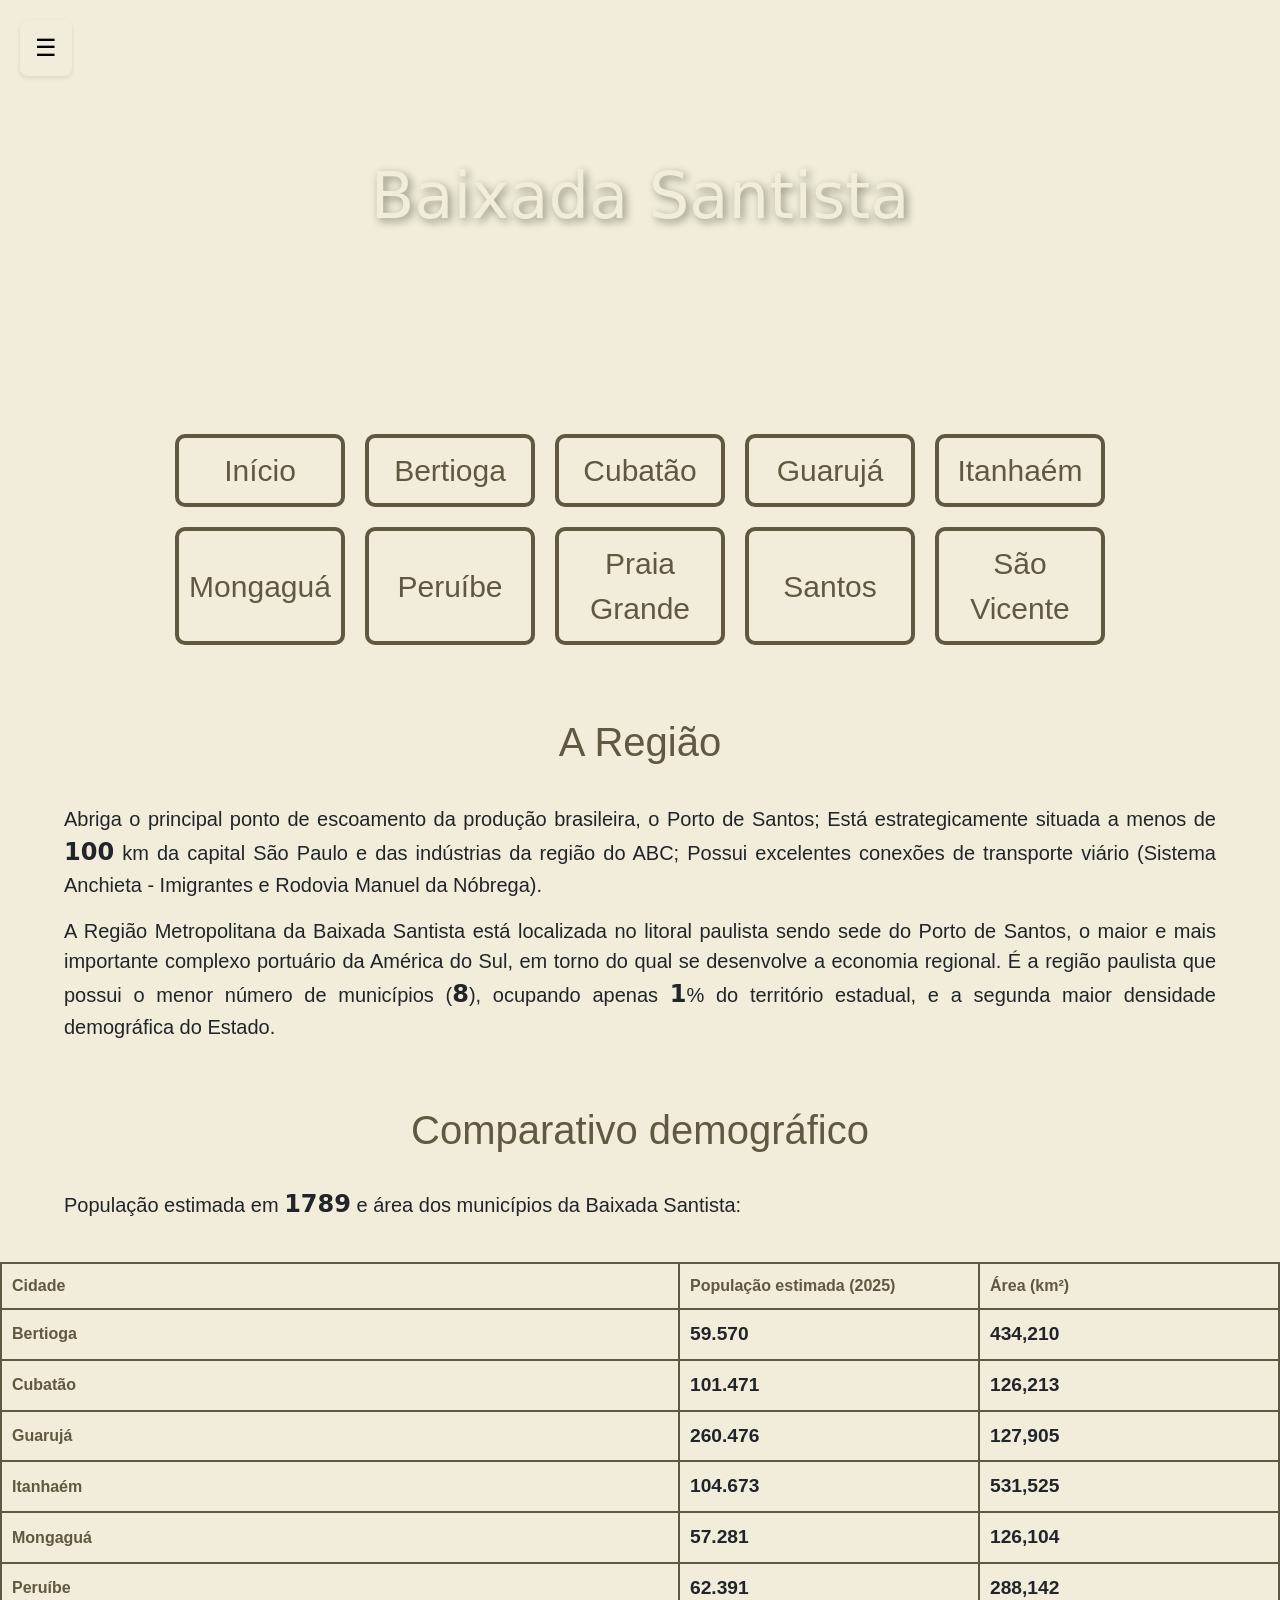
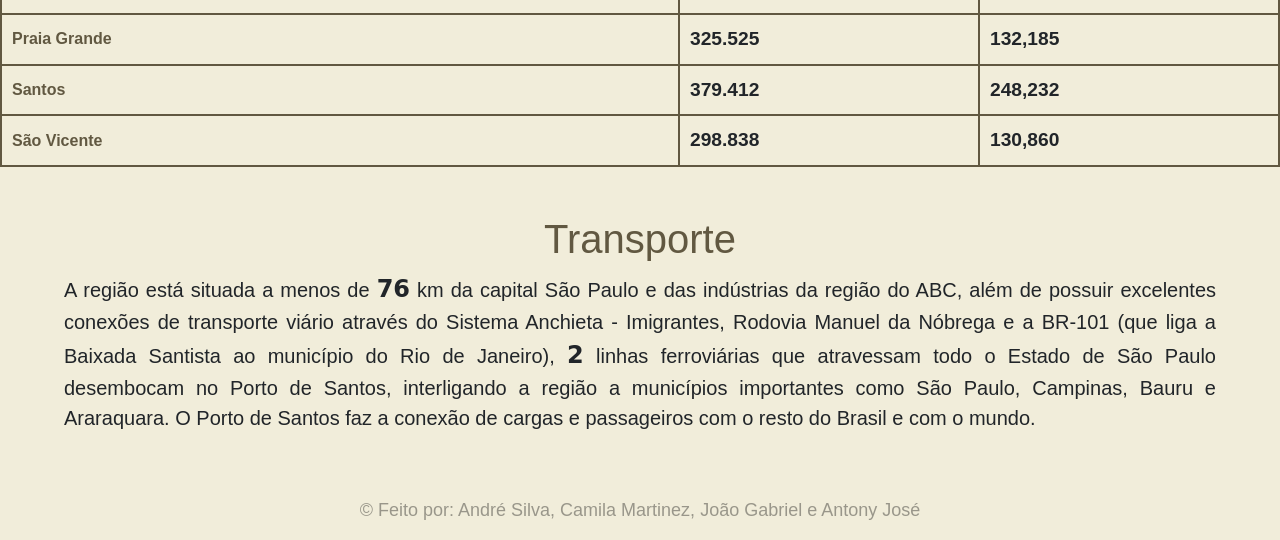
<file: index.html>
<!DOCTYPE html>
<html lang="pt-BR">
<head>
  <meta charset="UTF-8">
  <meta name="viewport" content="width=device-width, initial-scale=1.0">
  <title>A Baixada Santista</title>
 <link href="https://cdn.jsdelivr.net/npm/bootstrap@5.3.8/dist/css/bootstrap.min.css" rel="stylesheet">
  <link rel="stylesheet" href="style.css">
 
</head>
<body style="font-family: system-ui, -apple-system, BlinkMacSystemFont, 'Segoe UI', Roboto, Oxygen, Ubuntu, Cantarell, 'Open Sans', 'Helvetica Neue', sans-serif;">
      <button class="menu-btn">☰</button>
    <div class="overlay"></div>
    <nav class="sidebar">
        <button class="close-btn">✕</button>
        <h2>Municípios</h2>
        <a href="index.html">Início</a>
        <a href="bertioga.html">Bertioga</a>
        <a href="cubatao.html">Cubatão</a>
        <a href="guaruja.html">Guarujá</a>
        <a href="itanhaem.html">Itanhaém</a>
        <a href="mongagua.html">Mongaguá</a>
        <a href="peruibe.html">Peruíbe</a>
        <a href="praia_grande.html">Praia Grande</a>
        <a href="santos.html">Santos</a>
        <a href="sao_vicente.html">São Vicente</a>
    </nav>
  <header class="header-paralax">
    <h1 style="font-family:system-ui, -apple-system, BlinkMacSystemFont, 'Segoe UI', Roboto, Oxygen, Ubuntu, Cantarell, 'Open Sans', 'Helvetica Neue', sans-serif">
       Baixada Santista
    </h1>
  </header>
  <br>
  <div class="botao-central">
    <nav aria-label="Municípios da Baixada Santista">
      <a href="index.html" class="botao-link-ativo">Início</a>
      <a href="bertioga.html" class="botao-link-ativo">Bertioga </a>
      <a href="cubatao.html" class="botao-link-ativo">Cubatão </a>
      <a href="guaruja.html" class="botao-link-ativo">Guarujá</a>
      <a href="itanhaem.html" class="botao-link-ativo">Itanhaém</a>
      <a href="mongagua.html" class="botao-link-ativo">Mongaguá</a>
      <a href="peruibe.html" class="botao-link-ativo">Peruíbe</a>
      <a href="praia_grande.html" class="botao-link-ativo">Praia Grande</a>
      <a href="santos.html" class="botao-link-ativo">Santos</a>     
      <a href="sao_vicente.html" class="botao-link-ativo">São Vicente</a>
    </nav>
    </div>
  <main>
    <br><br>
    <section aria-labelledby="sobre-regiao">
        <h2 id="sobre-regiao">A Região</h2>
        <div class="texto"><br>
        <p>
          Abriga o principal ponto de escoamento da produção brasileira, o Porto de Santos;
          Está estrategicamente situada a menos de <span class="contador" data-valor="100">0</span> km da capital São Paulo e das indústrias da região do ABC;
          Possui excelentes conexões de transporte viário (Sistema Anchieta - Imigrantes e Rodovia Manuel da Nóbrega).<br>
        </p>
        <p>
          A Região Metropolitana da Baixada Santista está localizada no litoral paulista sendo sede do
          Porto de Santos, o maior e mais importante complexo portuário da América do Sul, em torno do qual se desenvolve
          a economia regional. É a região paulista que possui o menor número de municípios (<span class="contador" data-valor="9">0</span>), ocupando apenas <span class="contador" data-valor="1">0</span>% do
          território estadual, e a segunda maior densidade demográfica do Estado.
        </p>
        </div>
    </section>
    <br><br>
    <section class="demograf" aria-labelledby="comparativo-demografico">
      <h2 id="comparativo-demografico">Comparativo demográfico</h2> <br>
      <p class="texto">População estimada em <span class="contador" data-valor="2025" data-agrupar="false">0</span> e área dos municípios da Baixada Santista:</p> <br>
      <table>
        <thead>
          <tr>
            <th scope="col">Cidade</th>
            <th scope="col">População estimada (2025)</th>
            <th scope="col">Área (km²)</th>
          </tr>
        </thead>
<tbody>
    <tr><th scope="row">Bertioga</th><td class="contador" data-valor="67436">0</td><td class="contador" data-valor="491.546" data-decimais="3">0</td></tr>
    <tr><th scope="row">Cubatão</th><td class="contador" data-valor="114870">0</td><td class="contador" data-valor="142.879" data-decimais="3">0</td></tr>
    <tr><th scope="row">Guarujá</th><td class="contador" data-valor="294871">0</td><td class="contador" data-valor="144.794" data-decimais="3">0</td></tr>
    <tr><th scope="row">Itanhaém</th><td class="contador" data-valor="118495">0</td><td class="contador" data-valor="601.711" data-decimais="3">0</td></tr>
    <tr><th scope="row">Mongaguá</th><td class="contador" data-valor="64845">0</td><td class="contador" data-valor="142.755" data-decimais="3">0</td></tr>
    <tr><th scope="row">Peruíbe</th><td class="contador" data-valor="70629">0</td><td class="contador" data-valor="326.216" data-decimais="3">0</td></tr>
    <tr><th scope="row">Praia Grande</th><td class="contador" data-valor="368539">0</td><td class="contador" data-valor="149.652" data-decimais="3">0</td></tr>
    <tr><th scope="row">Santos</th><td class="contador" data-valor="429547">0</td><td class="contador" data-valor="281.033" data-decimais="3">0</td></tr>
    <tr><th scope="row">São Vicente</th><td class="contador" data-valor="338326">0</td><td class="contador" data-valor="148.151" data-decimais="3">0</td></tr>
</tbody>
      </table>
    </section>
    <br><br>
    <section aria-labelledby="transporte">
      <h2 id="transporte">Transporte</h2>
      <p class="texto">A região está situada a menos de <span class="contador" data-valor="100">0</span> km da capital São Paulo e das indústrias da região do ABC, além
        de possuir excelentes conexões de transporte viário através do Sistema Anchieta - Imigrantes, Rodovia Manuel da 
        Nóbrega e a BR-101 (que liga a Baixada Santista ao município do Rio de Janeiro), <span class="contador" data-valor="2">0</span> linhas ferroviárias que
        atravessam todo o Estado de São Paulo desembocam no Porto de Santos, interligando a região a municípios importantes
        como São Paulo, Campinas, Bauru e Araraquara. O Porto de Santos faz a conexão de cargas e passageiros com o resto do
        Brasil e com o mundo.</p>
    </section>
  </main>
  <br><br>
  <footer>
    <p>&copy; Feito por: André Silva, Camila Martinez, João Gabriel e Antony José</p>
  </footer>
  <script src="a.js"></script>
</body>
</html>
</file>
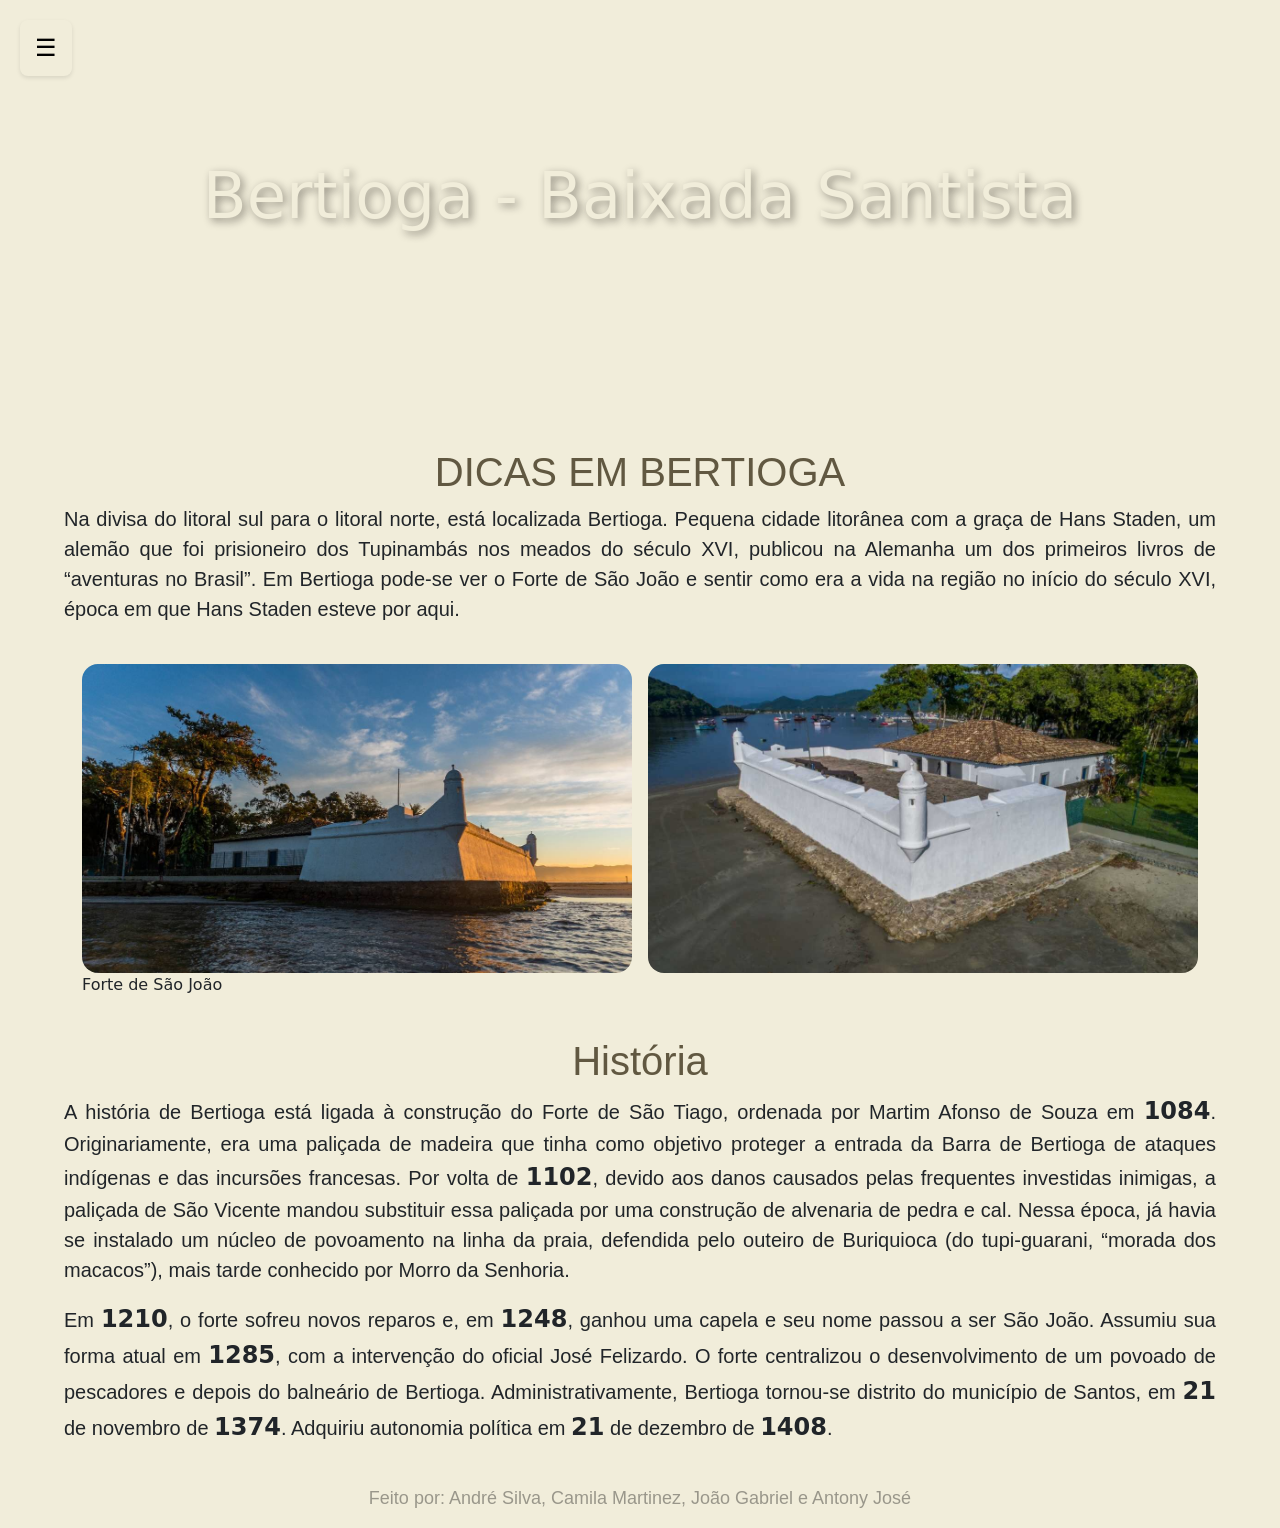
<file: bertioga.html>
﻿<!DOCTYPE html>
<html lang="pt-BR">
<head>
    <meta charset="UTF-8">
    <meta name="viewport" content="width=device-width, initial-scale=1.0">
    <title>Bertioga - Baixada Santista</title>
    <link href="https://cdn.jsdelivr.net/npm/bootstrap@5.3.8/dist/css/bootstrap.min.css" rel="stylesheet">
    <link rel="stylesheet" href="style.css">
</head>
<body>
    <button class="menu-btn">☰</button>
    <div class="overlay"></div>
    <nav class="sidebar">
        <button class="close-btn">✕</button>
        <h2>Municípios</h2>
        <a href="index.html">Início</a>
        <a href="bertioga.html">Bertioga</a>
        <a href="cubatao.html">Cubatão</a>
        <a href="guaruja.html">Guarujá</a>
        <a href="itanhaem.html">Itanhaém</a>
        <a href="mongagua.html">Mongaguá</a>
        <a href="peruibe.html">Peruíbe</a>
        <a href="praia_grande.html">Praia Grande</a>
        <a href="santos.html">Santos</a>
        <a href="sao_vicente.html">São Vicente</a>
    </nav>
  <header class="header-paralax">
        <h1>Bertioga - Baixada Santista</h1>
    </header>
    <main>
      <br><br>
      <article>
        <header>
          <h2>DICAS EM BERTIOGA</h2>
        </header>
          <p class="texto">Na divisa do litoral sul para o litoral norte, está localizada Bertioga. Pequena cidade litorânea
          com a graça de Hans Staden, um alemão que foi prisioneiro dos Tupinambás nos meados do século XVI, publicou na
          Alemanha um dos primeiros livros de “aventuras no Brasil”. Em Bertioga pode-se ver o Forte de São João e sentir
          como era a vida na região no início do século XVI, época em que Hans Staden esteve por aqui.</p> <br>
        <figure>
            <div class="container">
    <div class="row g-3">

        <div class="col-md-6" style="display: flex; flex-direction: column; justify-content: center;">
            <img src="img/bertioga.jpeg"
                 class="img-fluid rounded-4"
                 alt="Praia">
                <figcaption>Forte de São João</figcaption>
        </div>

        <div class="col-md-6">
            <img src="img/bertioga2.jpg"
                 class="img-fluid rounded-4"
                 alt="Centro">
        </div>

    </div>
</div>
        </figure> <br>
        <section aria-labelledby="historia-bertioga">
            <h2 id="historia-bertioga">História</h2>
            <div>
                <div>
                    <p class="texto">A história de Bertioga está ligada à construção do Forte de São Tiago, ordenada por Martim
            Afonso
            de Souza em <span class="contador" data-valor="1532" data-agrupar="false">0</span>.
            Originariamente, era uma paliçada de madeira que tinha como objetivo proteger a entrada da Barra de Bertioga
            de
            ataques indígenas e das incursões francesas. Por volta de <span class="contador" data-valor="1557" data-agrupar="false">0</span>, devido aos danos causados pelas frequentes
            investidas inimigas, a paliçada de São Vicente mandou substituir essa paliçada por uma construção de
            alvenaria
            de pedra e cal.
            Nessa época, já havia se instalado um núcleo de povoamento na linha da praia, defendida pelo outeiro de
            Buriquioca (do tupi-guarani, “morada dos macacos”), mais tarde conhecido por Morro da Senhoria.
                    </p>
                </div>
                <div>
                    <p class="texto">Em <span class="contador" data-valor="1710" data-agrupar="false">0</span>, o forte sofreu novos reparos e, em <span class="contador" data-valor="1765" data-agrupar="false">0</span>, ganhou uma capela e seu nome passou a ser São João.
            Assumiu sua forma atual em <span class="contador" data-valor="1817" data-agrupar="false">0</span>, com a intervenção do oficial José Felizardo. O forte centralizou o
            desenvolvimento de um povoado de pescadores e depois do balneário de Bertioga. Administrativamente, Bertioga
            tornou-se distrito do município de Santos, em <span class="contador" data-valor="30">0</span> de novembro de <span class="contador" data-valor="1944" data-agrupar="false">0</span>. Adquiriu autonomia política em <span class="contador" data-valor="30">0</span> de
            dezembro de <span class="contador" data-valor="1991" data-agrupar="false">0</span>.
                    </p>
                </div>
            </div>
        </section>
      </article> <br>
    </main>
    <footer>
      <p>Feito por: André Silva, Camila Martinez, João Gabriel e Antony José</p>
    </footer>
    <script src="a.js"></script>
</body>
</html>
</file>
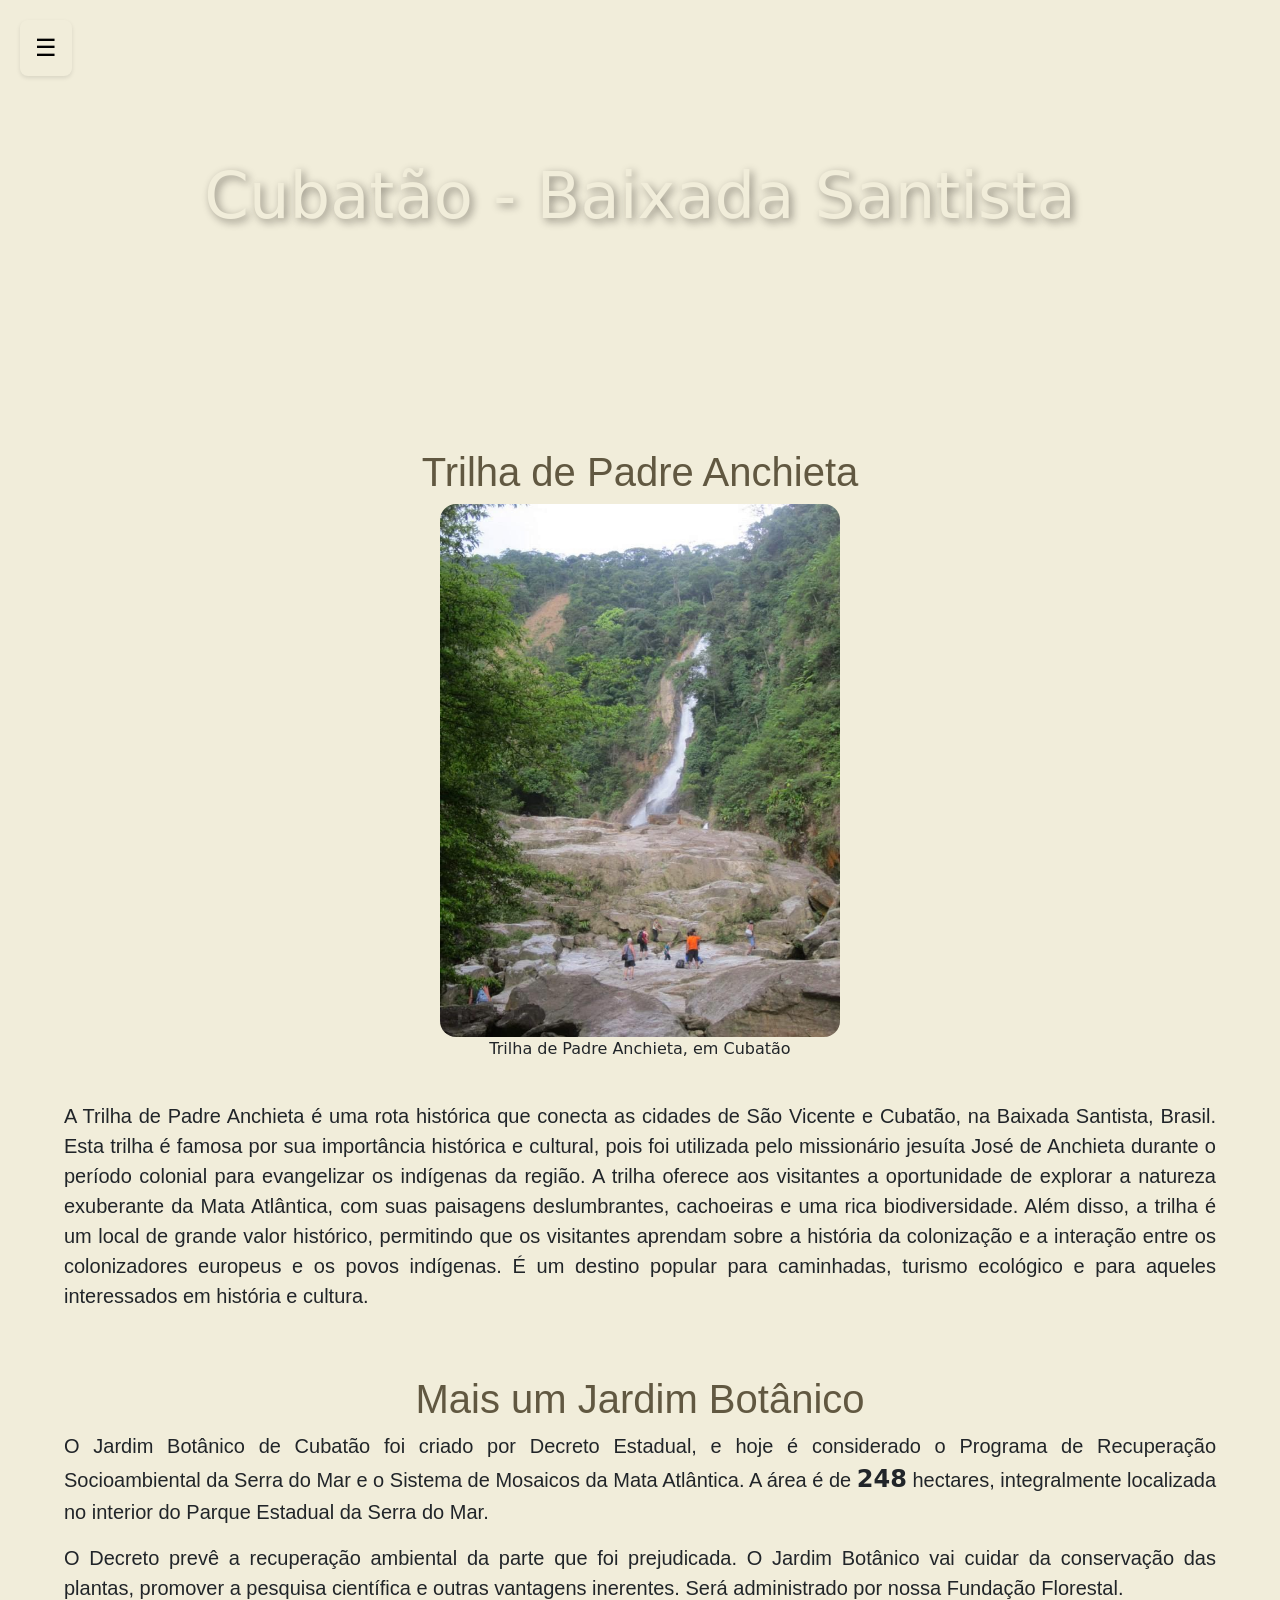
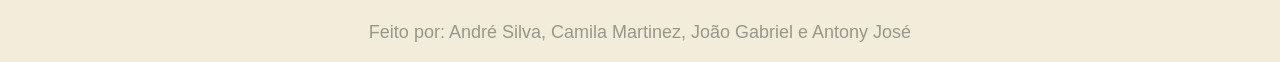
<file: cubatao.html>
﻿<!DOCTYPE html>
<html lang="pt-BR">
<head>
    <meta charset="UTF-8">
    <meta name="viewport" content="width=device-width, initial-scale=1.0">
    <title>Cubatão - Baixada Santista</title>
    <link href="https://cdn.jsdelivr.net/npm/bootstrap@5.3.8/dist/css/bootstrap.min.css" rel="stylesheet">
    <link rel="stylesheet" href="style.css">
</head>
<body>
    <button class="menu-btn">☰</button>
    <div class="overlay"></div>
    <nav class="sidebar">
        <button class="close-btn">✕</button>
        <h2>Municípios</h2>
        <a href="index.html">Início</a>
        <a href="bertioga.html">Bertioga</a>
        <a href="cubatao.html">Cubatão</a>
        <a href="guaruja.html">Guarujá</a>
        <a href="itanhaem.html">Itanhaém</a>
        <a href="mongagua.html">Mongaguá</a>
        <a href="peruibe.html">Peruíbe</a>
        <a href="praia_grande.html">Praia Grande</a>
        <a href="santos.html">Santos</a>
        <a href="sao_vicente.html">São Vicente</a>
    </nav>
    <header class="header-paralax">
        <h1>Cubatão - Baixada Santista</h1>
    </header>
    <br><br
    <main>
      <article>
        <header>
          <h2>Trilha de Padre Anchieta</h2>
        </header>
       
        <figure>
          <div class="d-flex justify-content-center">
            <img src="img/trilhapadreanchieta.jpg" class="img-fluid rounded-4" alt="Praia" width="400px">
            </div>
            <figcaption style="text-align: center;">Trilha de Padre Anchieta, em Cubatão</figcaption>
  
        </figure>
        <br>
        <p class="texto">A Trilha de Padre Anchieta é uma rota histórica que conecta as cidades de São Vicente e Cubatão,
        na Baixada Santista, Brasil. Esta trilha é famosa por sua importância histórica e cultural, pois foi utilizada
        pelo missionário jesuíta José de Anchieta durante o período colonial para evangelizar os indígenas da região.
        A
        trilha oferece aos visitantes a oportunidade de explorar a natureza exuberante da Mata Atlântica, com suas
        paisagens deslumbrantes, cachoeiras e uma rica biodiversidade. Além disso, a trilha é um local de grande valor
        histórico, permitindo que os visitantes aprendam sobre a história da colonização e a interação entre os
        colonizadores europeus e os povos indígenas. É um destino popular para caminhadas, turismo ecológico e para
        aqueles interessados em história e cultura.</p>
        </div>
        </div>
        <br><br
        <section aria-labelledby="jardim-botanico">
          <h2 id="jardim-botanico">Mais um Jardim Botânico</h2>
          <div>
            <div>
                <p class="texto">O Jardim Botânico de Cubatão foi criado por Decreto Estadual, e hoje é considerado o Programa de Recuperação
                Socioambiental da Serra do Mar e o Sistema de Mosaicos da Mata Atlântica. A área é de <span class="contador" data-valor="364">0</span> hectares,
            integralmente localizada no interior do Parque Estadual da Serra do Mar.
                </p>
            </div>
            <div>
                <p class="texto">O Decreto prevê a recuperação ambiental da parte que foi prejudicada. O Jardim Botânico vai cuidar da
            conservação das plantas, promover a pesquisa científica e outras vantagens inerentes. Será administrado por
            nossa Fundação Florestal.
                </p>
            </div>
          </div>
        </section>
      </article>
    </main>
    <footer>
      <p>Feito por: André Silva, Camila Martinez, João Gabriel e Antony José</p>
    </footer>
    <script src="a.js"></script>
</body>
</html>
</file>
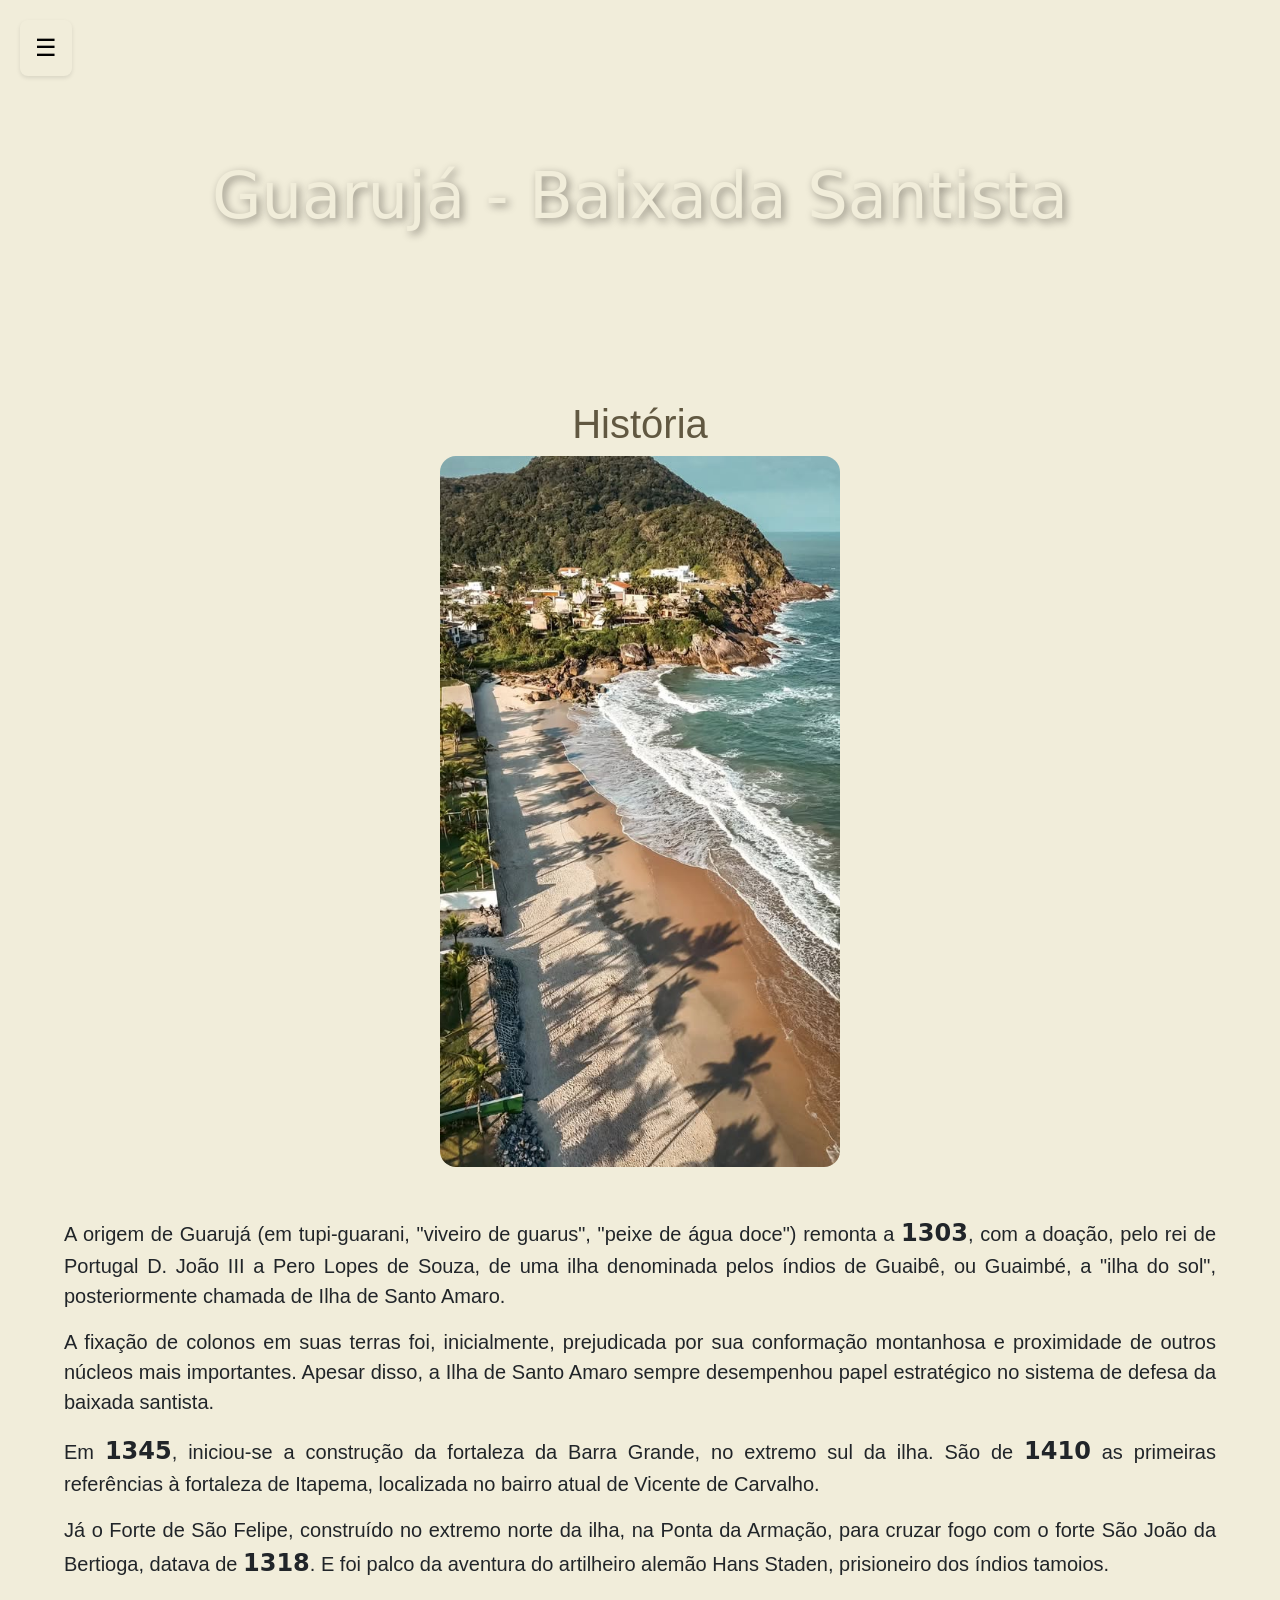
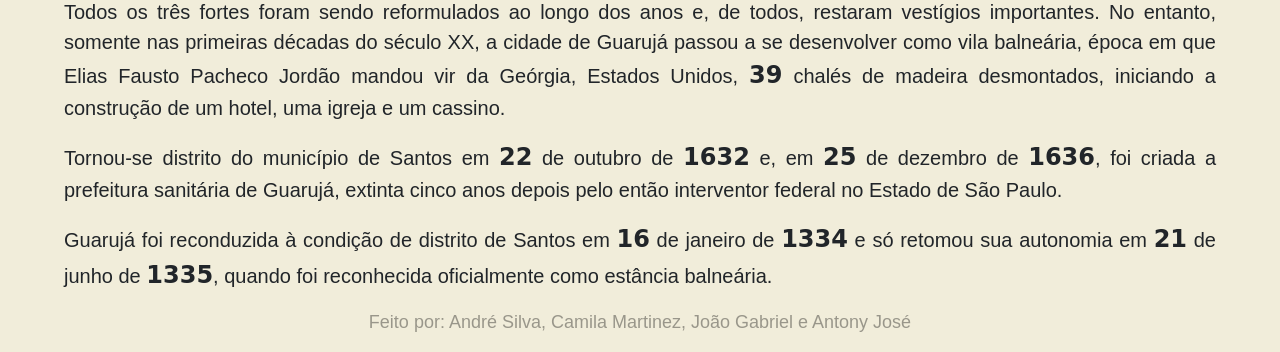
<file: guaruja.html>
﻿<!DOCTYPE html>
<html lang="pt-BR">
<head>
  <meta charset="UTF-8">
  <meta name="viewport" content="width=device-width, initial-scale=1.0">
  <title>Guarujá - Baixada Santista</title>
  <link href="https://cdn.jsdelivr.net/npm/bootstrap@5.3.8/dist/css/bootstrap.min.css" rel="stylesheet">
  <link rel="stylesheet" href="style.css">
</head>
<body>
    <button class="menu-btn">☰</button>
    <div class="overlay"></div>
    <nav class="sidebar">
        <button class="close-btn">✕</button>
        <h2>Municípios</h2>
        <a href="index.html">Início</a>
        <a href="bertioga.html">Bertioga</a>
        <a href="cubatao.html">Cubatão</a>
        <a href="guaruja.html">Guarujá</a>
        <a href="itanhaem.html">Itanhaém</a>
        <a href="mongagua.html">Mongaguá</a>
        <a href="peruibe.html">Peruíbe</a>
        <a href="praia_grande.html">Praia Grande</a>
        <a href="santos.html">Santos</a>
        <a href="sao_vicente.html">São Vicente</a>
    </nav>
  <header class="header-paralax">
    <h1>Guarujá - Baixada Santista</h1>
  </header>
  <main>
    <article>
      <section aria-labelledby="historia-guaruja">
        <h2 id="historia-guaruja">História</h2>
        <div>
          <div class="d-flex justify-content-center">
            <img src="img/guaruja.jpg" class="img-fluid rounded-4" alt="Praia" width="400px">
            </div><br><br>
      <p class="texto">A origem de Guarujá (em tupi-guarani, "viveiro de guarus", "peixe de
        água doce") remonta a <span class="contador" data-valor="1534" data-agrupar="false">0</span>, com a doação, pelo rei de Portugal D. João III a Pero Lopes de Souza, de uma ilha
        denominada pelos índios de Guaibê, ou Guaimbé, a "ilha do sol", posteriormente chamada de Ilha de Santo Amaro.</p>
      <p class="texto">A fixação de colonos em suas terras foi, inicialmente, prejudicada por sua conformação montanhosa e proximidade
        de outros núcleos mais importantes. Apesar disso, a Ilha de Santo Amaro sempre desempenhou papel estratégico no
        sistema de defesa da baixada santista.</p>
      <p class="texto">Em <span class="contador" data-valor="1584" data-agrupar="false">0</span>, iniciou-se a construção da fortaleza da Barra Grande, no extremo sul da ilha. São de <span class="contador" data-valor="1660" data-agrupar="false">0</span> as primeiras
        referências à fortaleza de Itapema, localizada no bairro atual de Vicente de Carvalho.</p>
      <p class="texto">Já o Forte de São Felipe, construído no extremo norte da ilha, na Ponta da Armação, para cruzar fogo com o forte
        São João da Bertioga, datava de <span class="contador" data-valor="1552" data-agrupar="false">0</span>. E foi palco da aventura do artilheiro alemão Hans Staden, prisioneiro dos
        índios tamoios.</p>
    </div>
    <div>
    <p class="texto">Todos os três fortes foram sendo reformulados ao longo dos anos e, de
      todos, restaram vestígios importantes. No entanto, somente nas primeiras décadas do século XX, a cidade de Guarujá
      passou a se desenvolver como vila balneária, época em que Elias Fausto Pacheco Jordão mandou vir da Geórgia,
      Estados Unidos, <span class="contador" data-valor="46">0</span> chalés de madeira desmontados, iniciando a construção de um hotel, uma igreja e um cassino.</p>
    <p class="texto">Tornou-se distrito do município de Santos em <span class="contador" data-valor="26">0</span> de outubro de <span class="contador" data-valor="1922" data-agrupar="false">0</span> e, em <span class="contador" data-valor="30">0</span> de dezembro de <span class="contador" data-valor="1926" data-agrupar="false">0</span>, foi criada a
      prefeitura sanitária de Guarujá, extinta cinco anos depois pelo então interventor federal no Estado de São Paulo.
    </p>
    <p class="texto">Guarujá foi reconduzida à condição de distrito de Santos em <span class="contador" data-valor="23">0</span> de janeiro de <span class="contador" data-valor="1931" data-agrupar="false">0</span> e só retomou sua autonomia em <span class="contador" data-valor="30">0</span>
      de junho de <span class="contador" data-valor="1934" data-agrupar="false">0</span>, quando foi reconhecida oficialmente como estância balneária.</p>
    </div>
        </div>
      </section>
    </article>
  </main>
  <footer>
    <p>Feito por: André Silva, Camila Martinez, João Gabriel e Antony José</p>
  </footer>
  <script src="a.js"></script>
</body>
</html>
</file>
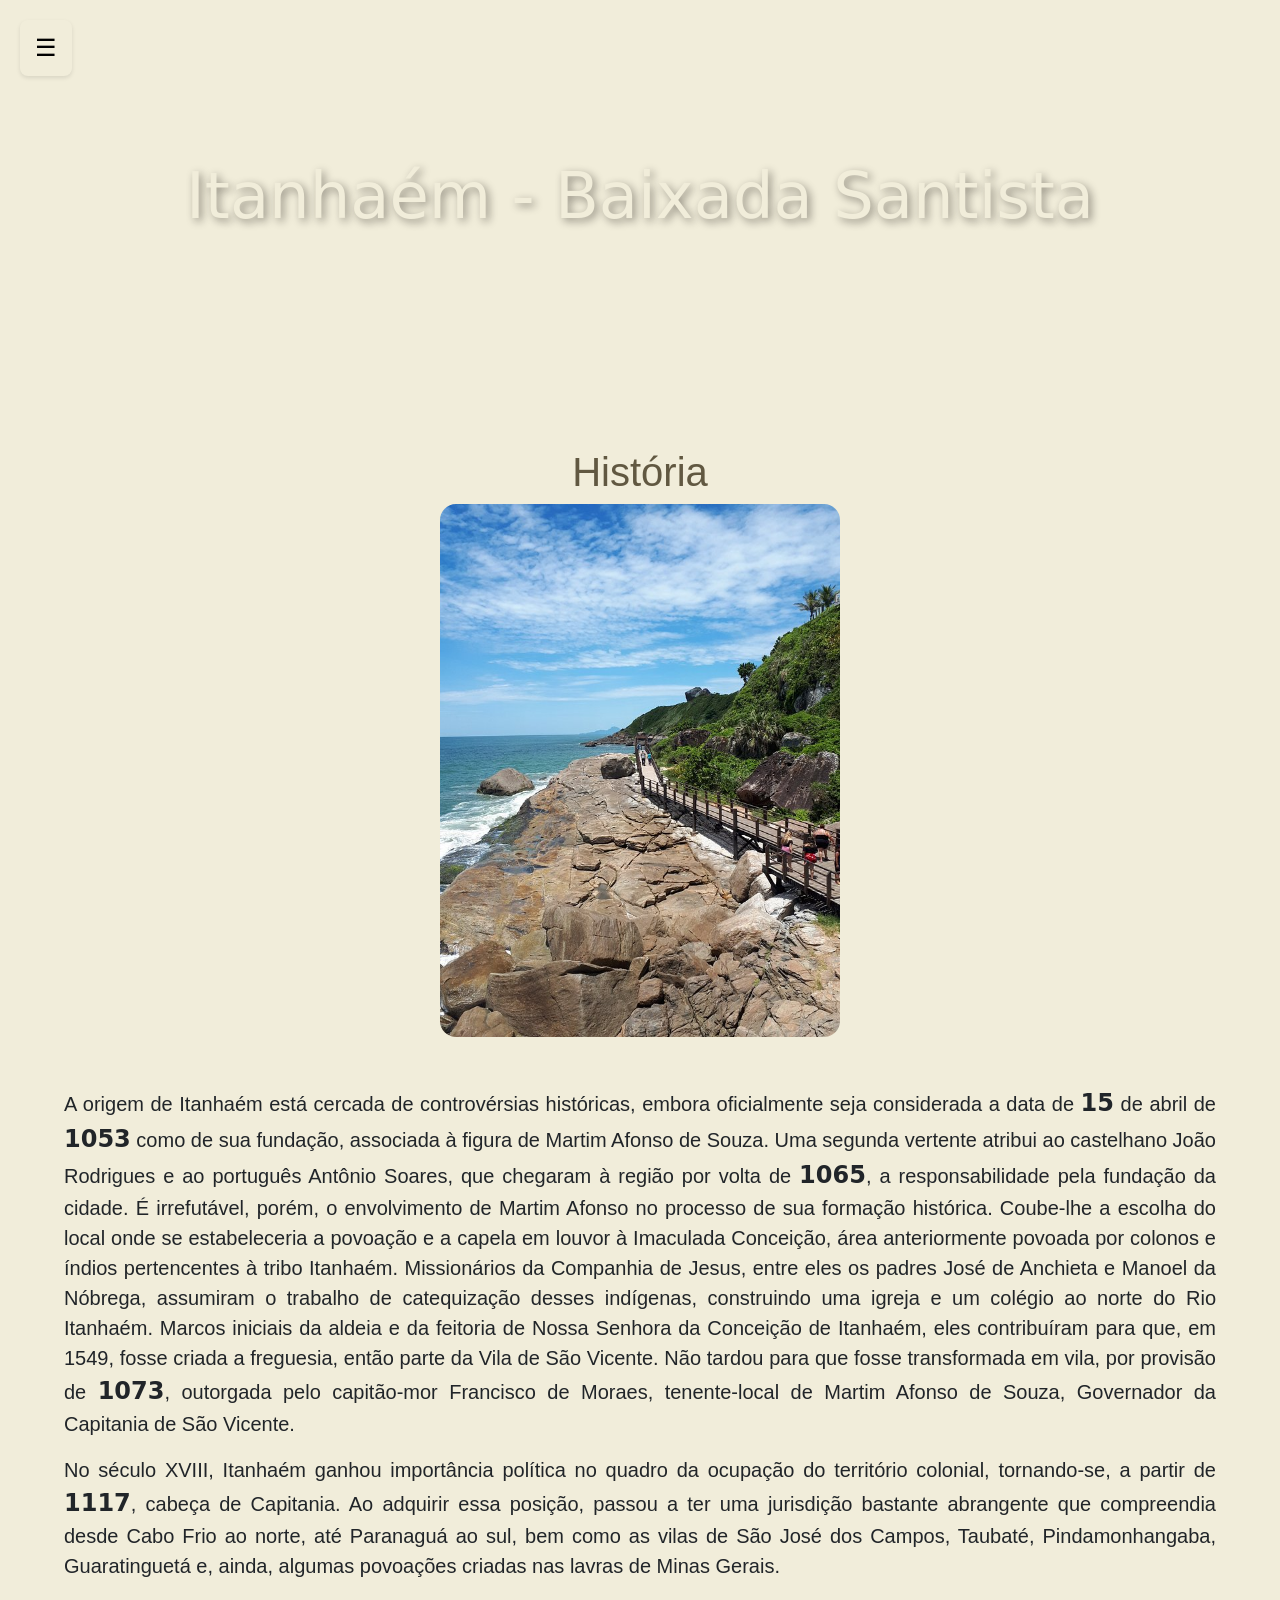
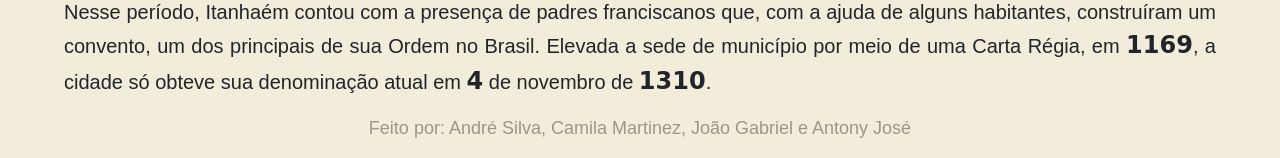
<file: itanhaem.html>
﻿<!DOCTYPE html>
<html lang="pt-BR">
<head>
  <meta charset="UTF-8">
  <meta name="viewport" content="width=device-width, initial-scale=1.0">
  <title>Itanhaém - Baixada Santista</title>
  <link href="https://cdn.jsdelivr.net/npm/bootstrap@5.3.8/dist/css/bootstrap.min.css" rel="stylesheet">
  <link rel="stylesheet" href="style.css">
</head>
<body>
    <button class="menu-btn">☰</button>
    <div class="overlay"></div>
    <nav class="sidebar">
        <button class="close-btn">✕</button>
        <h2>Municípios</h2>
        <a href="index.html">Início</a>
        <a href="bertioga.html">Bertioga</a>
        <a href="cubatao.html">Cubatão</a>
        <a href="guaruja.html">Guarujá</a>
        <a href="itanhaem.html">Itanhaém</a>
        <a href="mongagua.html">Mongaguá</a>
        <a href="peruibe.html">Peruíbe</a>
        <a href="praia_grande.html">Praia Grande</a>
        <a href="santos.html">Santos</a>
        <a href="sao_vicente.html">São Vicente</a>
    </nav>
  <header class="header-paralax">
    <h1>Itanhaém - Baixada Santista</h1>
  </header>
  <br><br>
  <main>
    <article>
      <section aria-labelledby="historia-itanhaem">
        <h2 id="historia-itanhaem">História</h2>
       <div class="d-flex justify-content-center">
            <img src="img/itanhaem.jpg" class="img-fluid rounded-4" alt="Praia" width="400px">
            </div><br><br>
    <p class="texto">
      A origem de Itanhaém está cercada de controvérsias históricas, embora oficialmente seja considerada
      a
      data de <span class="contador" data-valor="22">0</span> de abril de <span class="contador" data-valor="1532" data-agrupar="false">0</span> como de sua fundação, associada à figura de Martim Afonso de Souza. Uma segunda
      vertente
      atribui ao castelhano João Rodrigues e ao português Antônio Soares, que chegaram à região por volta de <span class="contador" data-valor="1549" data-agrupar="false">0</span>, a
      responsabilidade pela fundação da cidade. É irrefutável, porém, o envolvimento de Martim Afonso no processo de sua
      formação histórica. Coube-lhe a escolha do local onde se estabeleceria a povoação e a capela em louvor à Imaculada
      Conceição, área anteriormente povoada por colonos e índios pertencentes à tribo Itanhaém. Missionários da
      Companhia
      de Jesus, entre eles os padres José de Anchieta e Manoel da Nóbrega, assumiram o trabalho de catequização desses
      indígenas, construindo uma igreja e um colégio ao norte do Rio Itanhaém. Marcos iniciais da aldeia e da feitoria
      de
      Nossa Senhora da Conceição de Itanhaém, eles contribuíram para que, em 1549, fosse criada a freguesia, então parte
      da Vila de São Vicente. Não tardou para que fosse transformada em vila, por provisão de <span class="contador" data-valor="1561" data-agrupar="false">0</span>, outorgada pelo
      capitão-mor Francisco de Moraes, tenente-local de Martim Afonso de Souza, Governador da Capitania de São Vicente.</p>
    </div>
    <div>
    <p class="texto">No século XVIII, Itanhaém ganhou importância política no quadro da ocupação do território colonial, tornando-se,
      a partir de <span class="contador" data-valor="1624" data-agrupar="false">0</span>, cabeça de Capitania. Ao adquirir essa posição, passou a ter uma jurisdição bastante abrangente que
      compreendia desde Cabo Frio ao norte, até Paranaguá ao sul, bem como as vilas de São José dos Campos, Taubaté,
      Pindamonhangaba, Guaratinguetá e, ainda, algumas povoações criadas nas lavras de Minas Gerais.
    </p>
    <p class="texto">Nesse período, Itanhaém contou com a presença de padres franciscanos que, com a ajuda de alguns habitantes,
      construíram um convento, um dos principais de sua Ordem no Brasil. Elevada a sede de município por meio de uma
      Carta Régia, em <span class="contador" data-valor="1700" data-agrupar="false">0</span>, a cidade só obteve sua denominação atual em <span class="contador" data-valor="6">0</span> de novembro de <span class="contador" data-valor="1906" data-agrupar="false">0</span>.</p>
    </div>
        </div>
      </section>
    </article>
  </main>
  <footer>
    <p>Feito por: André Silva, Camila Martinez, João Gabriel e Antony José</p>
  </footer>
  <script src="a.js"></script>
</body>
</html>
</file>
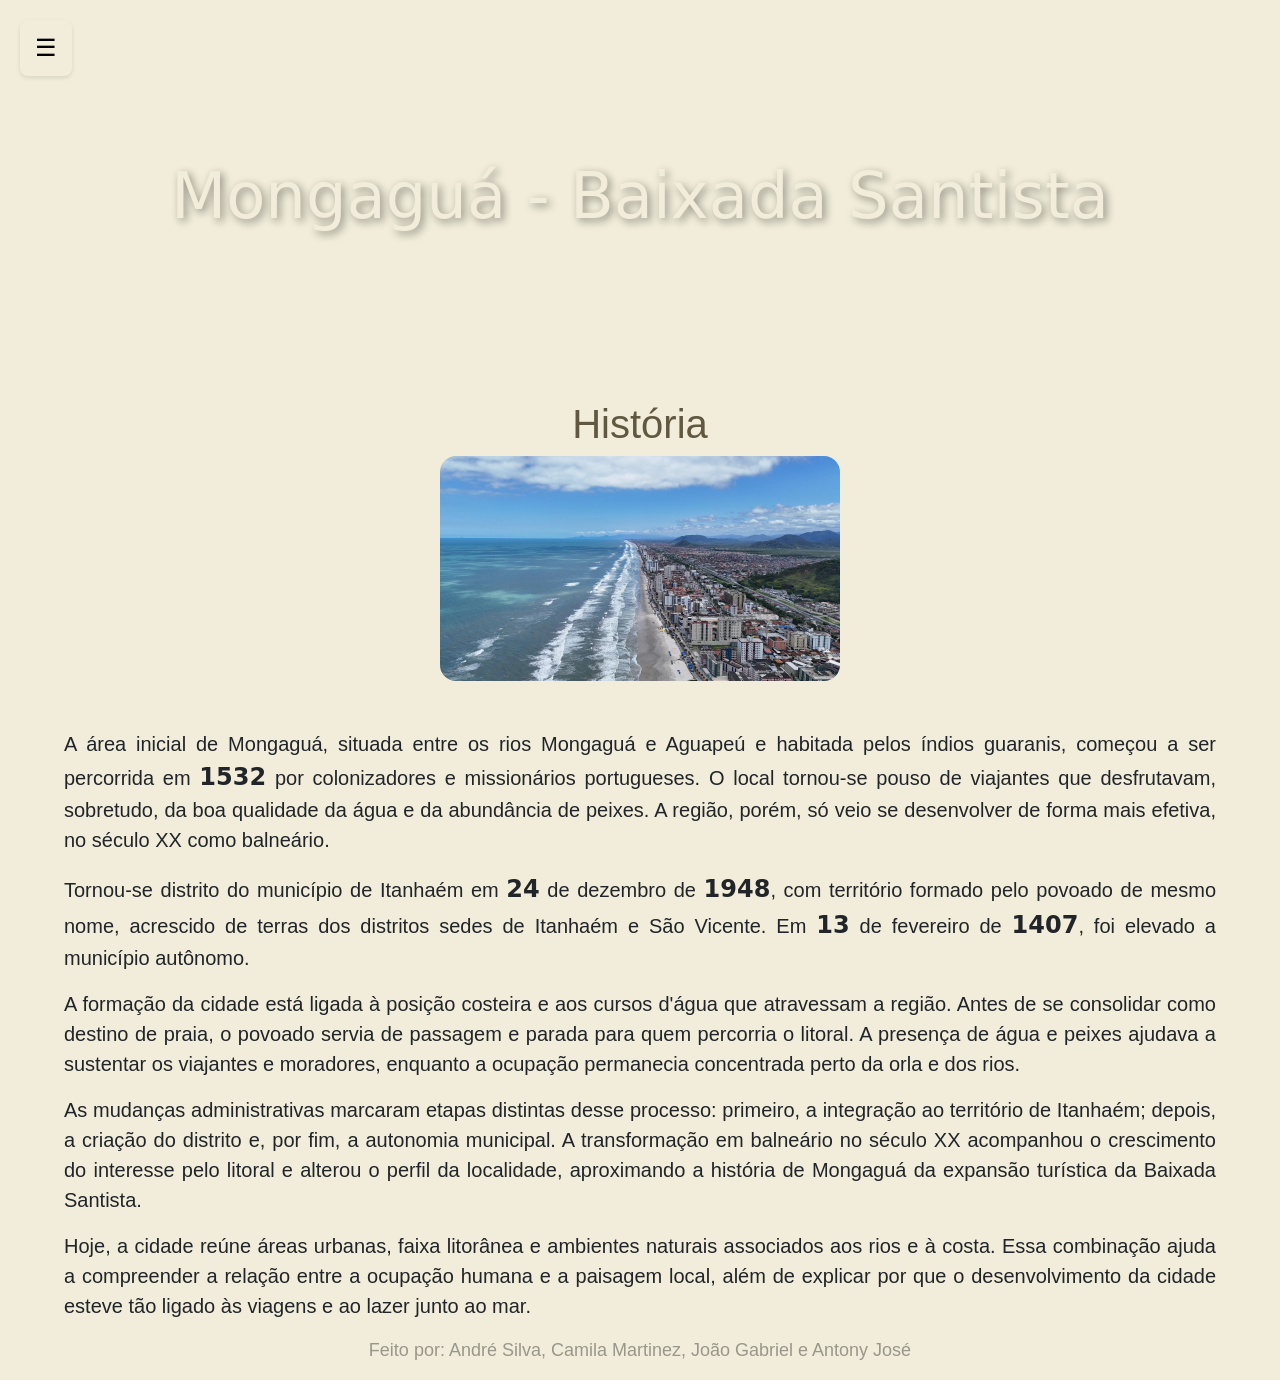
<file: mongagua.html>
﻿<!DOCTYPE html>
<html lang="pt-BR">
<head>
    <meta charset="UTF-8">
    <meta name="viewport" content="width=device-width, initial-scale=1.0">
    <title>Mongaguá - Baixada Santista</title>
    <link href="https://cdn.jsdelivr.net/npm/bootstrap@5.3.8/dist/css/bootstrap.min.css" rel="stylesheet">
    <link rel="stylesheet" href="style.css">
</head>
<body>
    <button class="menu-btn">☰</button>
    <div class="overlay"></div>
    <nav class="sidebar">
        <button class="close-btn">✕</button>
        <h2>Municípios</h2>
        <a href="index.html">Início</a>
        <a href="bertioga.html">Bertioga</a>
        <a href="cubatao.html">Cubatão</a>
        <a href="guaruja.html">Guarujá</a>
        <a href="itanhaem.html">Itanhaém</a>
        <a href="mongagua.html">Mongaguá</a>
        <a href="peruibe.html">Peruíbe</a>
        <a href="praia_grande.html">Praia Grande</a>
        <a href="santos.html">Santos</a>
        <a href="sao_vicente.html">São Vicente</a>
    </nav>
    <header class="header-paralax">
        <h1>Mongaguá - Baixada Santista</h1>
    </header>
    <main>
      <article>
        <section aria-labelledby="historia-mongagua">
          <h2 id="historia-mongagua">História</h2>
    
       <div class="d-flex justify-content-center">
            <img src="img/mongagua.jpg" class="img-fluid rounded-4" alt="Praia" width="400px">
            </div><br><br>
              <div>
              <p class="texto">A área inicial de Mongaguá, situada entre os rios Mongaguá e Aguapeú e habitada pelos índios
            guaranis, começou a ser percorrida em <span class="contador" data-valor="1532" data-agrupar="false">0</span> por colonizadores e missionários portugueses. O local tornou-se
            pouso de viajantes que desfrutavam, sobretudo, da boa qualidade da água e da abundância de peixes. A região,
            porém, só veio se desenvolver de forma mais efetiva, no século XX como balneário.</p>
            <p class="texto">Tornou-se distrito do
            município de Itanhaém em <span class="contador" data-valor="24">0</span> de dezembro de <span class="contador" data-valor="1948" data-agrupar="false">0</span>, com território formado pelo povoado de mesmo nome,
            acrescido de terras dos distritos sedes de Itanhaém e São Vicente. Em <span class="contador" data-valor="18">0</span> de fevereiro de <span class="contador" data-valor="1959" data-agrupar="false">0</span>, foi elevado a
            município autônomo.</p>
              </div>
              <div>
              <p class="texto">A formação da cidade está ligada à posição costeira e aos cursos d'água que atravessam a região. Antes de
              se consolidar como destino de praia, o povoado servia de passagem e parada para quem percorria o litoral.
              A presença de água e peixes ajudava a sustentar os viajantes e moradores, enquanto a ocupação permanecia
              concentrada perto da orla e dos rios.</p>
              <p class="texto">As mudanças administrativas marcaram etapas distintas desse processo: primeiro, a integração ao
              território de Itanhaém; depois, a criação do distrito e, por fim, a autonomia municipal. A transformação
              em balneário no século XX acompanhou o crescimento do interesse pelo litoral e alterou o perfil da
              localidade, aproximando a história de Mongaguá da expansão turística da Baixada Santista.</p>
              <p class="texto">Hoje, a cidade reúne áreas urbanas, faixa litorânea e ambientes naturais associados aos rios e à costa.
              Essa combinação ajuda a compreender a relação entre a ocupação humana e a paisagem local, além de explicar
              por que o desenvolvimento da cidade esteve tão ligado às viagens e ao lazer junto ao mar.</p>
              </div>
            </div>
          </div>
        </section>
      </article>
    </main>
    <footer>
      <p>Feito por: André Silva, Camila Martinez, João Gabriel e Antony José</p>
    </footer>
    <script src="a.js"></script>
</body>
</html>
</file>
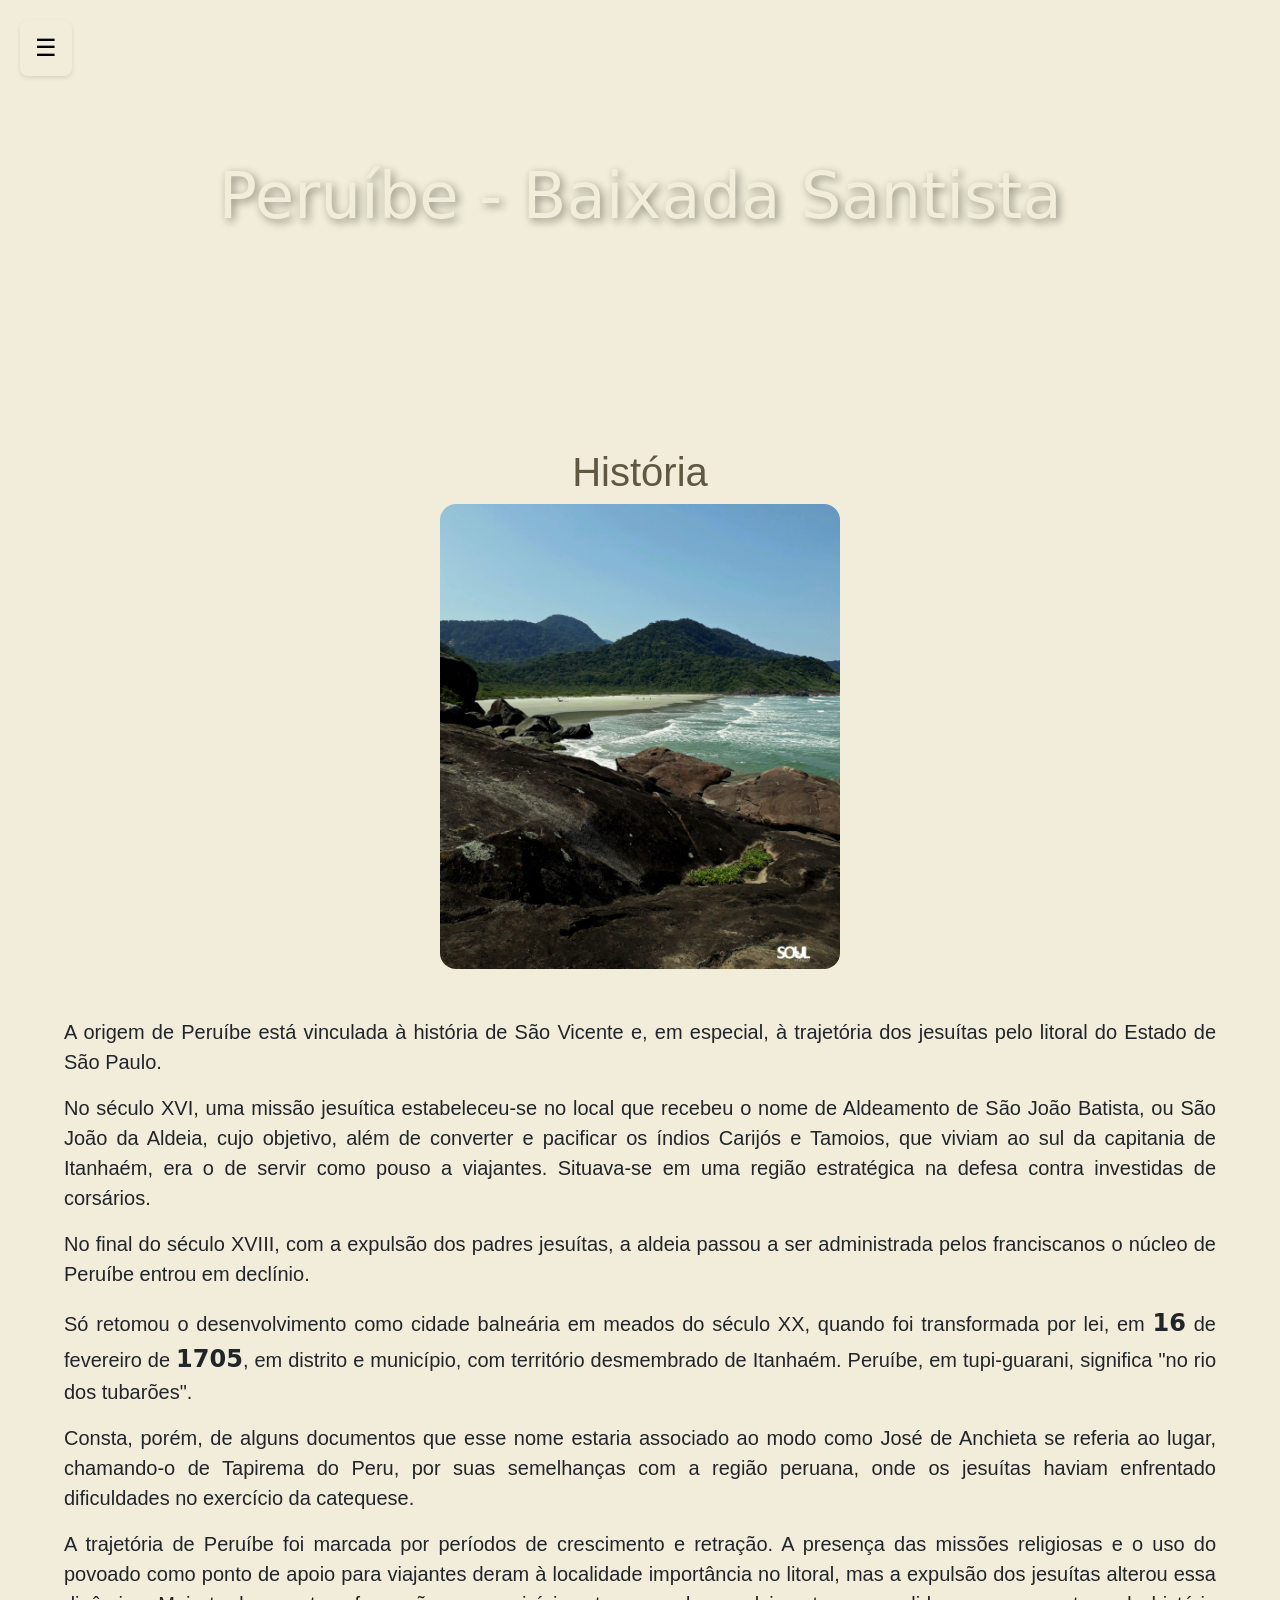
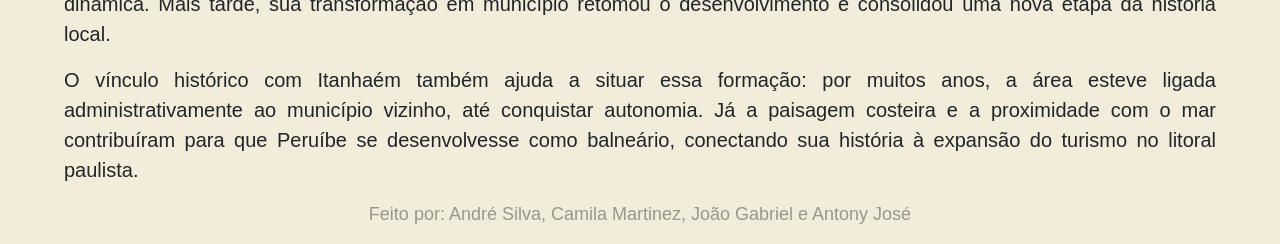
<file: peruibe.html>
﻿<!DOCTYPE html>
<html lang="pt-BR">
<head>
    <meta charset="UTF-8">
    <meta name="viewport" content="width=device-width, initial-scale=1.0">
    <title>Peruíbe - Baixada Santista</title>
    <link href="https://cdn.jsdelivr.net/npm/bootstrap@5.3.8/dist/css/bootstrap.min.css" rel="stylesheet">
    <link rel="stylesheet" href="style.css">
</head>
<body>
    <button class="menu-btn">☰</button>
    <div class="overlay"></div>
    <nav class="sidebar">
        <button class="close-btn">✕</button>
        <h2>Municípios</h2>
        <a href="index.html">Início</a>
        <a href="bertioga.html">Bertioga</a>
        <a href="cubatao.html">Cubatão</a>
        <a href="guaruja.html">Guarujá</a>
        <a href="itanhaem.html">Itanhaém</a>
        <a href="mongagua.html">Mongaguá</a>
        <a href="peruibe.html">Peruíbe</a>
        <a href="praia_grande.html">Praia Grande</a>
        <a href="santos.html">Santos</a>
        <a href="sao_vicente.html">São Vicente</a>
    </nav>
    <header class="header-paralax">
        <h1>Peruíbe - Baixada Santista</h1>
    </header>
    <br><br>
    <main>
      <article>
        <section aria-labelledby="historia-peruibe">
          <h2 id="historia-peruibe">História</h2>
          <div class="d-flex justify-content-center">
            <img src="img/peruibe.jpg" class="img-fluid rounded-4" alt="Praia" width="400px">
            </div><br><br>
              <div>
              <p class="texto">A origem de Peruíbe está vinculada à história de São Vicente e, em especial, à trajetória dos jesuítas pelo litoral do Estado de São Paulo.</p>
              <p class="texto" >No século XVI, uma missão jesuítica estabeleceu-se no local que recebeu o nome de Aldeamento de São João Batista, ou São João da Aldeia, cujo objetivo, além de converter e pacificar os índios Carijós e Tamoios, que viviam ao sul da capitania de Itanhaém, era o de servir como pouso a viajantes. Situava-se em uma região estratégica na defesa contra investidas de corsários.</p>
              </div>
              <div>
             <p class="texto">No final do século XVIII, com a expulsão dos padres jesuítas, a aldeia passou a ser administrada pelos franciscanos o núcleo de Peruíbe entrou em declínio.</p>
              <p class="texto">Só retomou o desenvolvimento como cidade balneária em meados do século XX, quando foi transformada por lei, em <span class="contador" data-valor="18">0</span> de fevereiro de <span class="contador" data-valor="1959" data-agrupar="false">0</span>, em distrito e município, com território desmembrado de Itanhaém. Peruíbe, em tupi-guarani, significa "no rio dos tubarões".</p>
              <p class="texto">Consta, porém, de alguns documentos que esse nome estaria associado ao modo como José de Anchieta se referia ao lugar, chamando-o de Tapirema do Peru, por suas semelhanças com a região peruana, onde os jesuítas haviam enfrentado dificuldades no exercício da catequese.</p>
              </div>
              <div>
              <p class="texto">A trajetória de Peruíbe foi marcada por períodos de crescimento e retração. A presença das missões religiosas e o uso do povoado como ponto de apoio para viajantes deram à localidade importância no litoral, mas a expulsão dos jesuítas alterou essa dinâmica. Mais tarde, sua transformação em município retomou o desenvolvimento e consolidou uma nova etapa da história local.</p>
              <p class="texto">O vínculo histórico com Itanhaém também ajuda a situar essa formação: por muitos anos, a área esteve ligada administrativamente ao município vizinho, até conquistar autonomia. Já a paisagem costeira e a proximidade com o mar contribuíram para que Peruíbe se desenvolvesse como balneário, conectando sua história à expansão do turismo no litoral paulista.</p>
              </div>
            </div>
          </div>
        </section>
      </article>
    </main>
    <footer>
      <p>Feito por: André Silva, Camila Martinez, João Gabriel e Antony José</p>
    </footer>
    <script src="a.js"></script>
</body>
</html>
</file>
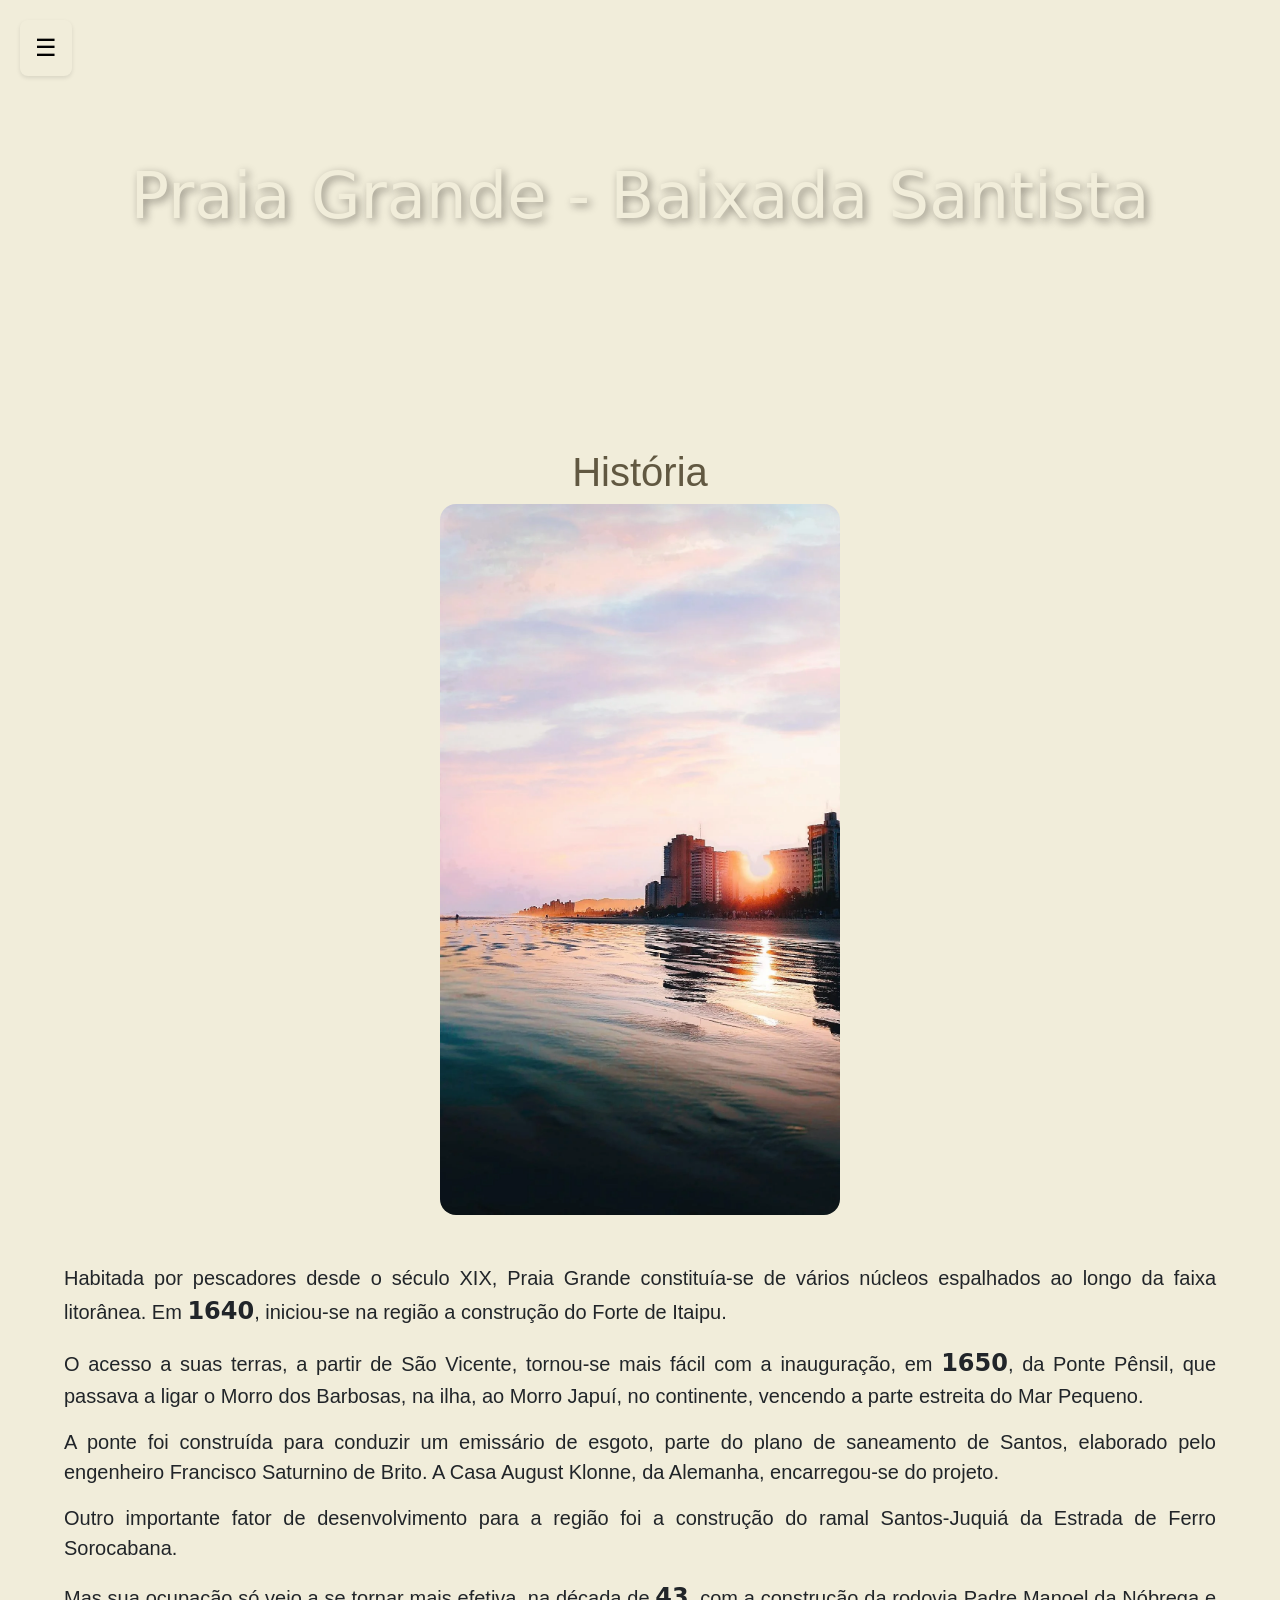
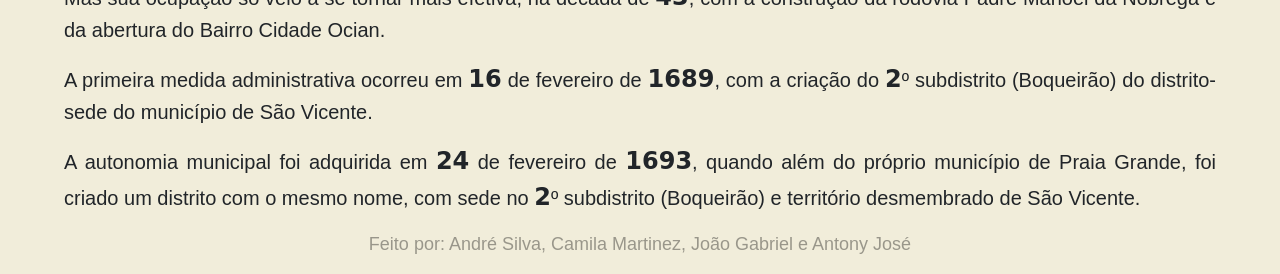
<file: praia_grande.html>
﻿<!DOCTYPE html>
<html lang="pt-BR">
<head>
    <meta charset="UTF-8">
    <meta name="viewport" content="width=device-width, initial-scale=1.0">
    <title>Praia Grande - Baixada Santista</title>
    <link href="https://cdn.jsdelivr.net/npm/bootstrap@5.3.8/dist/css/bootstrap.min.css" rel="stylesheet">
    <link rel="stylesheet" href="style.css">
</head>
<body>
    <button class="menu-btn">☰</button>
    <div class="overlay"></div>
    <nav class="sidebar">
        <button class="close-btn">✕</button>
        <h2>Municípios</h2>
        <a href="index.html">Início</a>
        <a href="bertioga.html">Bertioga</a>
        <a href="cubatao.html">Cubatão</a>
        <a href="guaruja.html">Guarujá</a>
        <a href="itanhaem.html">Itanhaém</a>
        <a href="mongagua.html">Mongaguá</a>
        <a href="peruibe.html">Peruíbe</a>
        <a href="praia_grande.html">Praia Grande</a>
        <a href="santos.html">Santos</a>
        <a href="sao_vicente.html">São Vicente</a>
    </nav>
    <header class="header-paralax">
        <h1>Praia Grande - Baixada Santista</h1>
    </header>
    <br><br>
    <main>
      <article>
        <section aria-labelledby="historia-praia-grande">
          <h2 id="historia-praia-grande">História</h2>
          <div class="d-flex justify-content-center">
            <img src="img/praia_grande.webp" class="img-fluid rounded-4" alt="Praia" width="400px">
            </div><br><br>
              <div>
              <p class="texto">Habitada por pescadores desde o século XIX, Praia Grande constituía-se de vários núcleos espalhados ao longo da faixa litorânea. Em <span class="contador" data-valor="1902" data-agrupar="false">0</span>, iniciou-se na região a construção do Forte de Itaipu.</p>
              <p class="texto">O acesso a suas terras, a partir de São Vicente, tornou-se mais fácil com a inauguração, em <span class="contador" data-valor="1914" data-agrupar="false">0</span>, da Ponte Pênsil, que passava a ligar o Morro dos Barbosas, na ilha, ao Morro Japuí, no continente, vencendo a parte estreita do Mar Pequeno.</p>
              <p class="texto">A ponte foi construída para conduzir um emissário de esgoto, parte do plano de saneamento de Santos, elaborado pelo engenheiro Francisco Saturnino de Brito. A Casa August Klonne, da Alemanha, encarregou-se do projeto.</p>
              <p class="texto">Outro importante fator de desenvolvimento para a região foi a construção do ramal Santos-Juquiá da Estrada de Ferro Sorocabana.</p>
              </div>
              <div>
              <p class="texto">Mas sua ocupação só veio a se tornar mais efetiva, na década de <span class="contador" data-valor="50">0</span>, com a construção da rodovia Padre Manoel da Nóbrega e da abertura do Bairro Cidade Ocian.</p>
              <p class="texto">A primeira medida administrativa ocorreu em <span class="contador" data-valor="18">0</span> de fevereiro de <span class="contador" data-valor="1959" data-agrupar="false">0</span>, com a criação do <span class="contador" data-valor="2">0</span>º subdistrito (Boqueirão) do distrito-sede do município de São Vicente.</p>
              <p class="texto">A autonomia municipal foi adquirida em <span class="contador" data-valor="28">0</span> de fevereiro de <span class="contador" data-valor="1964" data-agrupar="false">0</span>, quando além do próprio município de Praia Grande, foi criado um distrito com o mesmo nome, com sede no <span class="contador" data-valor="2">0</span>º subdistrito (Boqueirão) e território desmembrado de São Vicente.</p>
              </div>
            </div>
          </div>
        </section>
      </article>
    </main>
    <footer>
      <p>Feito por: André Silva, Camila Martinez, João Gabriel e Antony José</p>
    </footer>
    <script src="a.js"></script>
</body>
</html>
</file>
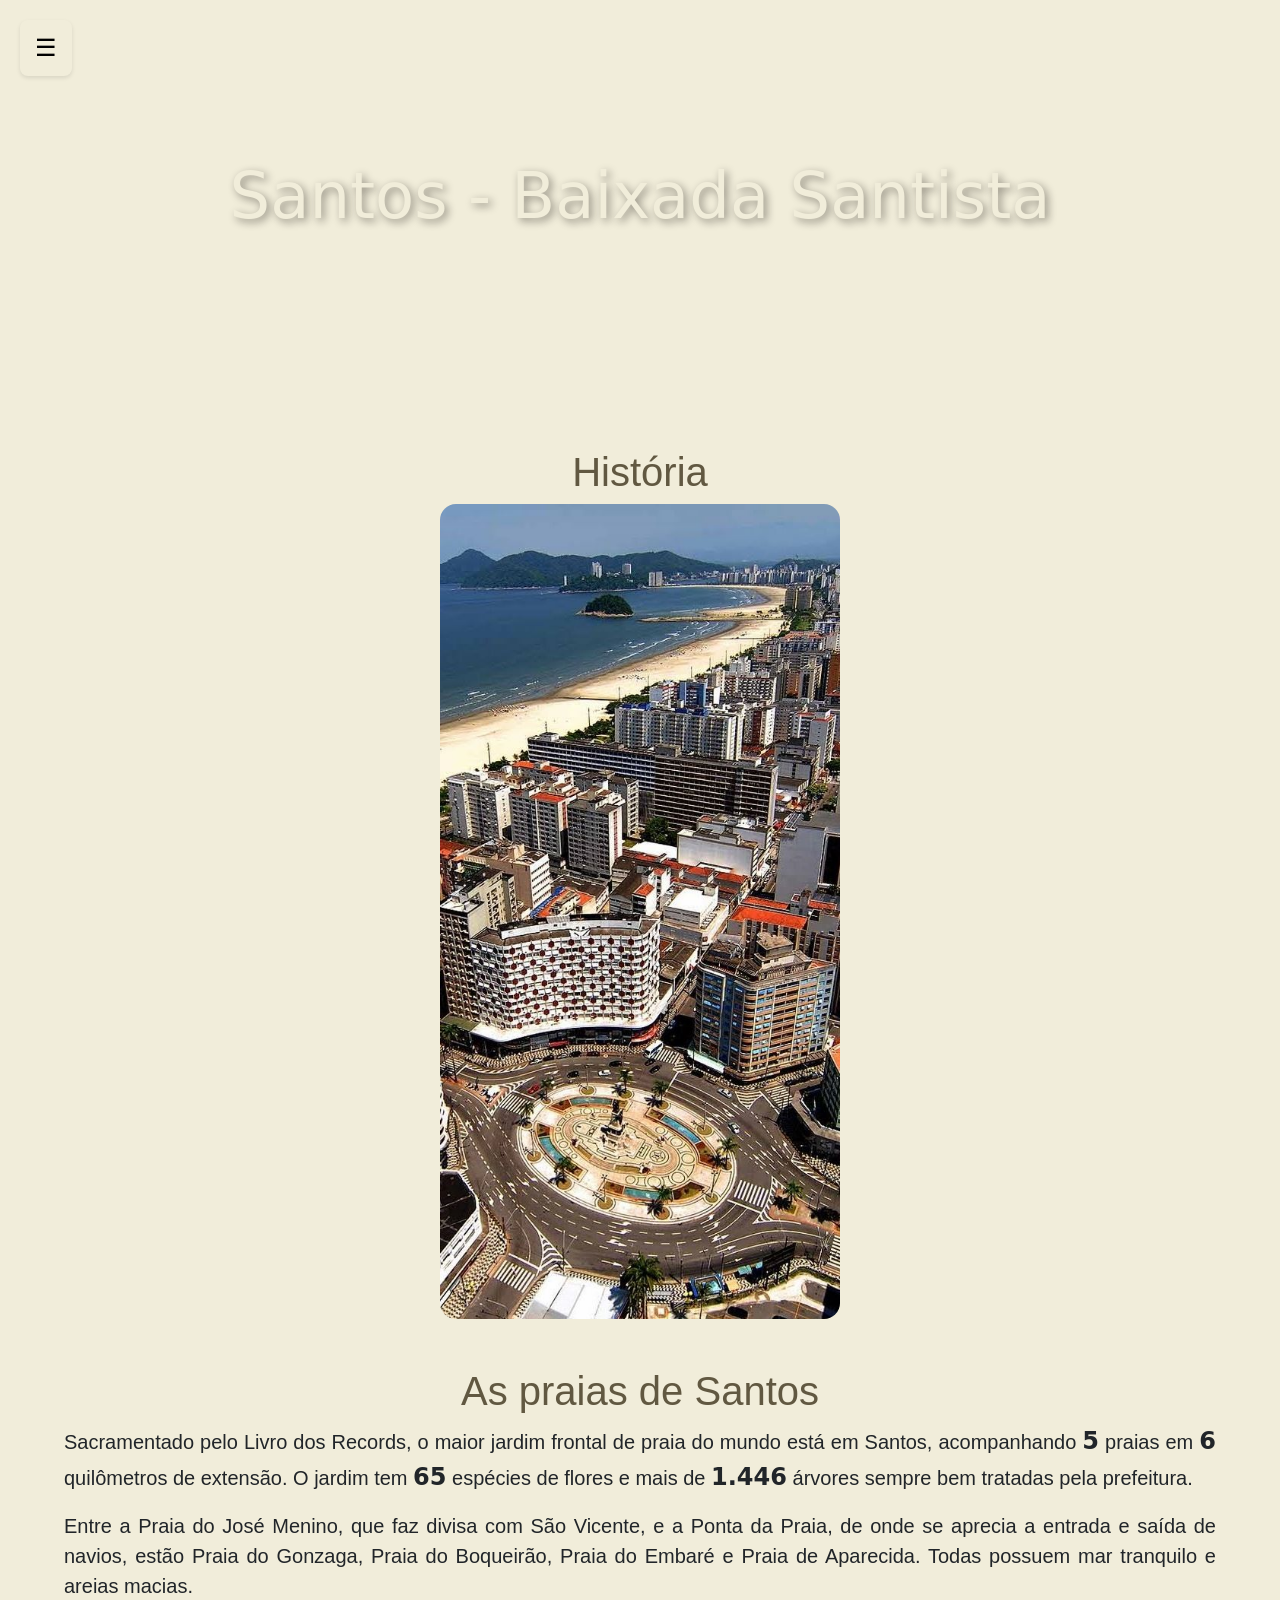
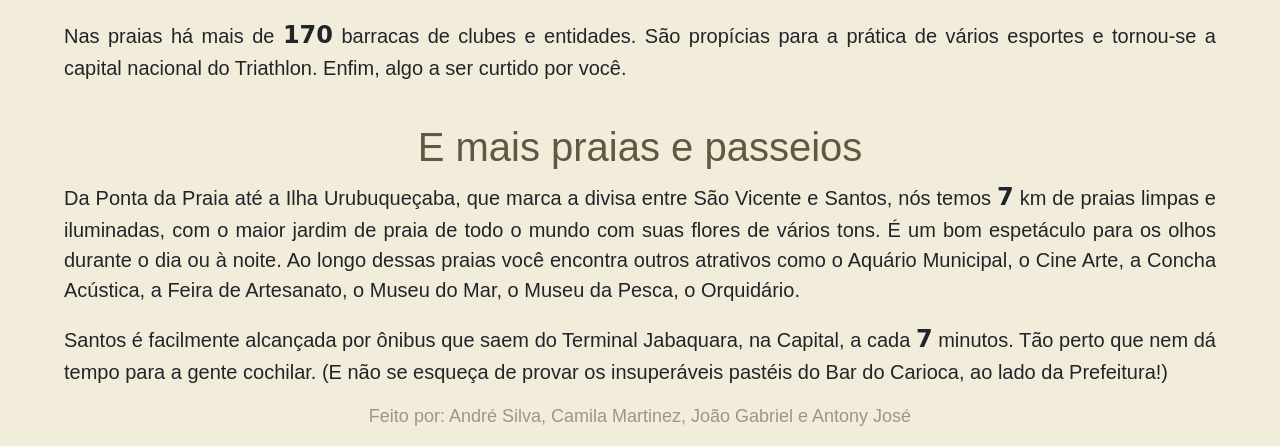
<file: santos.html>
﻿<!DOCTYPE html>
<html lang="pt-BR">
<head>
    <meta charset="UTF-8">
    <meta name="viewport" content="width=device-width, initial-scale=1.0">
    <title>Santos - Baixada Santista</title>
    <link href="https://cdn.jsdelivr.net/npm/bootstrap@5.3.8/dist/css/bootstrap.min.css" rel="stylesheet">
    <link rel="stylesheet" href="style.css">
</head>
<body>
    <button class="menu-btn">☰</button>
    <div class="overlay"></div>
    <nav class="sidebar">
        <button class="close-btn">✕</button>
        <h2>Municípios</h2>
        <a href="index.html">Início</a>
        <a href="bertioga.html">Bertioga</a>
        <a href="cubatao.html">Cubatão</a>
        <a href="guaruja.html">Guarujá</a>
        <a href="itanhaem.html">Itanhaém</a>
        <a href="mongagua.html">Mongaguá</a>
        <a href="peruibe.html">Peruíbe</a>
        <a href="praia_grande.html">Praia Grande</a>
        <a href="santos.html">Santos</a>
        <a href="sao_vicente.html">São Vicente</a>
    </nav>
    <header class="header-paralax">
        <h1>Santos - Baixada Santista</h1>
    </header>
    <br><br>
    <main>
      <article>
        <section aria-labelledby="praias-santos">
           <h2 id="historia-santos">História</h2>
        <div class="d-flex justify-content-center">
            <img src="img/santos.jpg" class="img-fluid rounded-4" alt="Praia" width="400px">
            </div><br><br>
              <h2 id="praias-santos">As praias de Santos</h2>
              <p class="texto">Sacramentado pelo Livro dos Records, o maior jardim frontal de praia do mundo está em Santos, acompanhando <span class="contador" data-valor="6">0</span> praias em <span class="contador" data-valor="7">0</span> quilômetros de extensão. O jardim tem <span class="contador" data-valor="77">0</span> espécies de flores e mais de <span class="contador" data-valor="1700">0</span> árvores sempre bem tratadas pela prefeitura.</p>
              <p class="texto">Entre a Praia do José Menino, que faz divisa com São Vicente, e a Ponta da Praia, de onde se aprecia a entrada e saída de navios, estão Praia do Gonzaga, Praia do Boqueirão, Praia do Embaré e Praia de Aparecida. Todas possuem mar tranquilo e areias macias.</p>
              <p class="texto">Nas praias há mais de <span class="contador" data-valor="200">0</span> barracas de clubes e entidades. São propícias para a prática de vários esportes e tornou-se a capital nacional do Triathlon. Enfim, algo a ser curtido por você.</p>
            </div>
          </div>
        </section>
        <br>
        <section aria-labelledby="passeios-santos">
          <h2 id="passeios-santos">E mais praias e passeios</h2>
          <div>
            <p class="texto">Da Ponta da Praia até a Ilha Urubuqueçaba, que marca a divisa entre São Vicente e Santos, nós temos <span class="contador" data-valor="8">0</span> km de praias limpas e iluminadas, com o maior jardim de praia de todo o mundo com suas flores de vários tons. É um bom espetáculo para os olhos durante o dia ou à noite. Ao longo dessas praias você encontra outros atrativos como o Aquário Municipal, o Cine Arte, a Concha Acústica, a Feira de Artesanato, o Museu do Mar, o Museu da Pesca, o Orquidário.</p>
            <p class="texto">Santos é facilmente alcançada por ônibus que saem do Terminal Jabaquara, na Capital, a cada <span class="contador" data-valor="10">0</span> minutos. Tão perto que nem dá tempo para a gente cochilar. (E não se esqueça de provar os insuperáveis pastéis do Bar do Carioca, ao lado da Prefeitura!)</p>
          </div>
        </section>
      </article>
    </main>
    <footer>
        <p>Feito por: André Silva, Camila Martinez, João Gabriel e Antony José</p>
    </footer>
    <script src="a.js"></script>
</body>
</html>
</file>
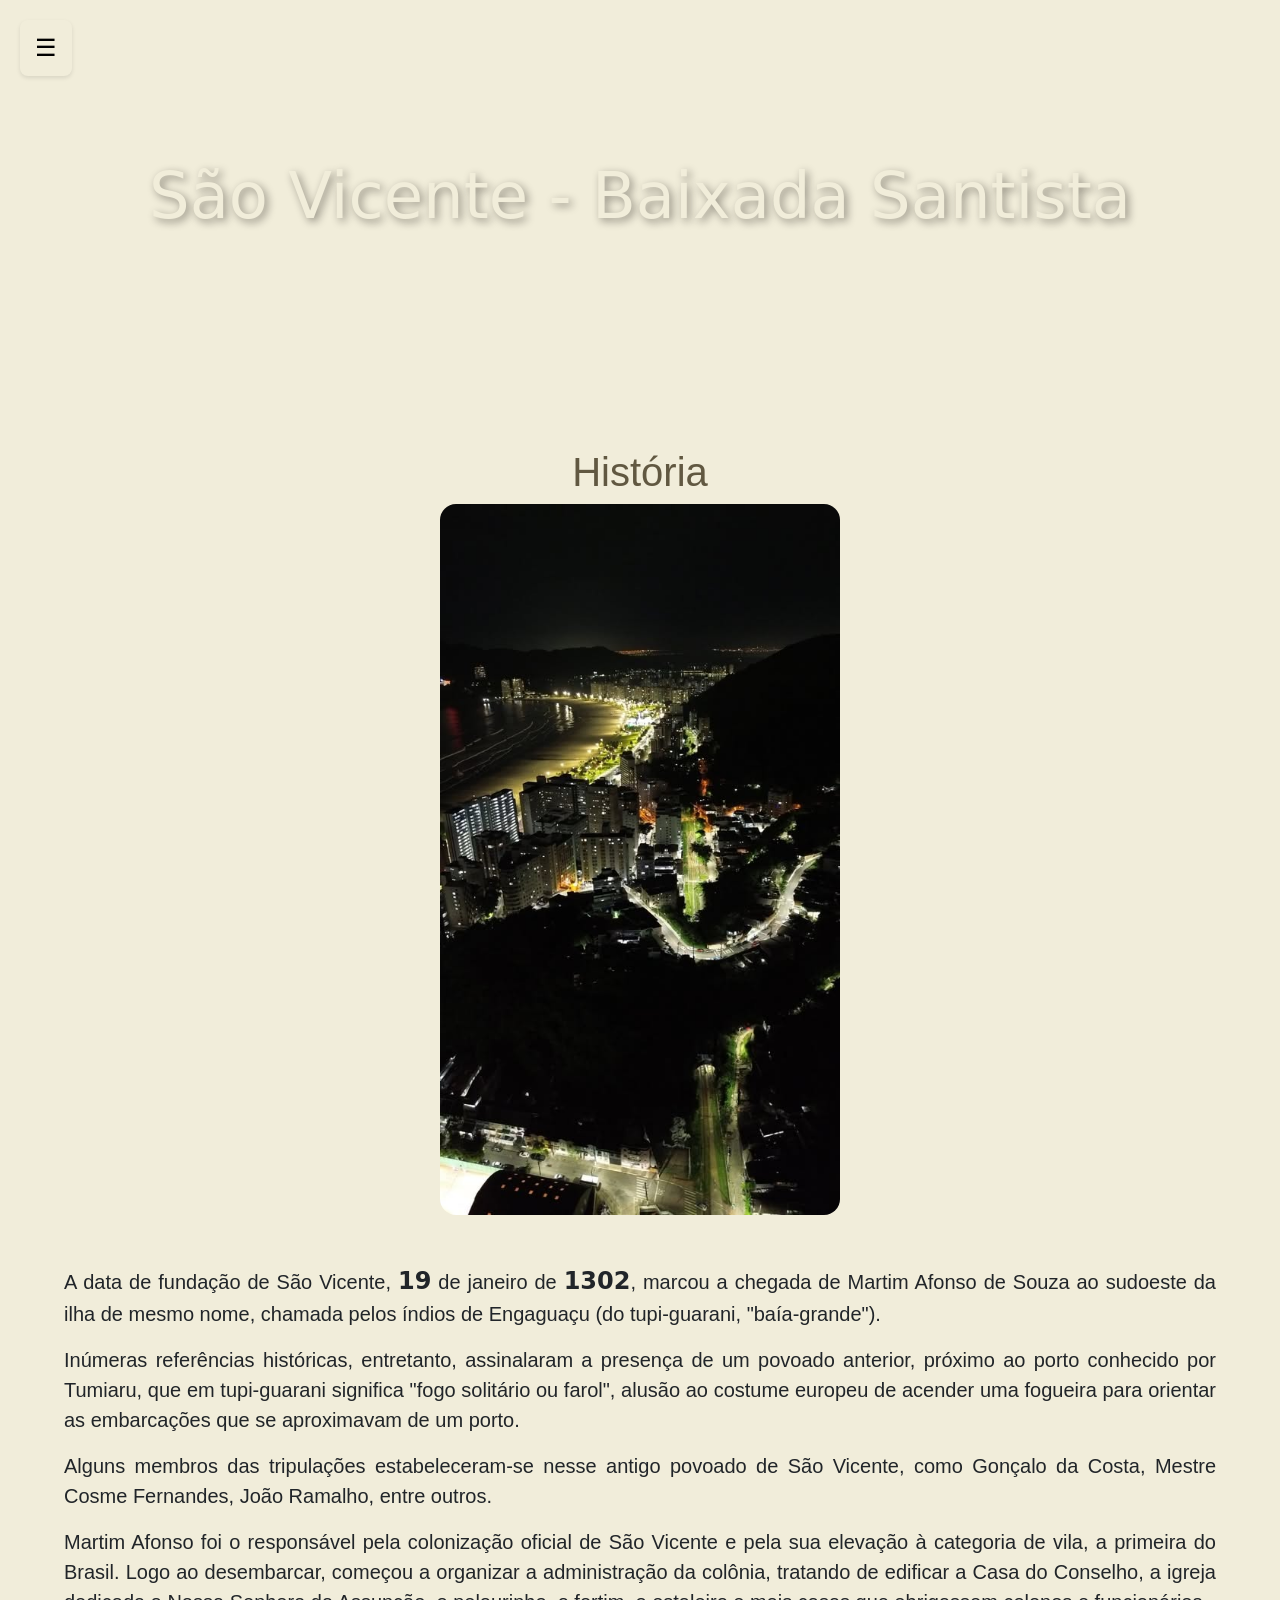
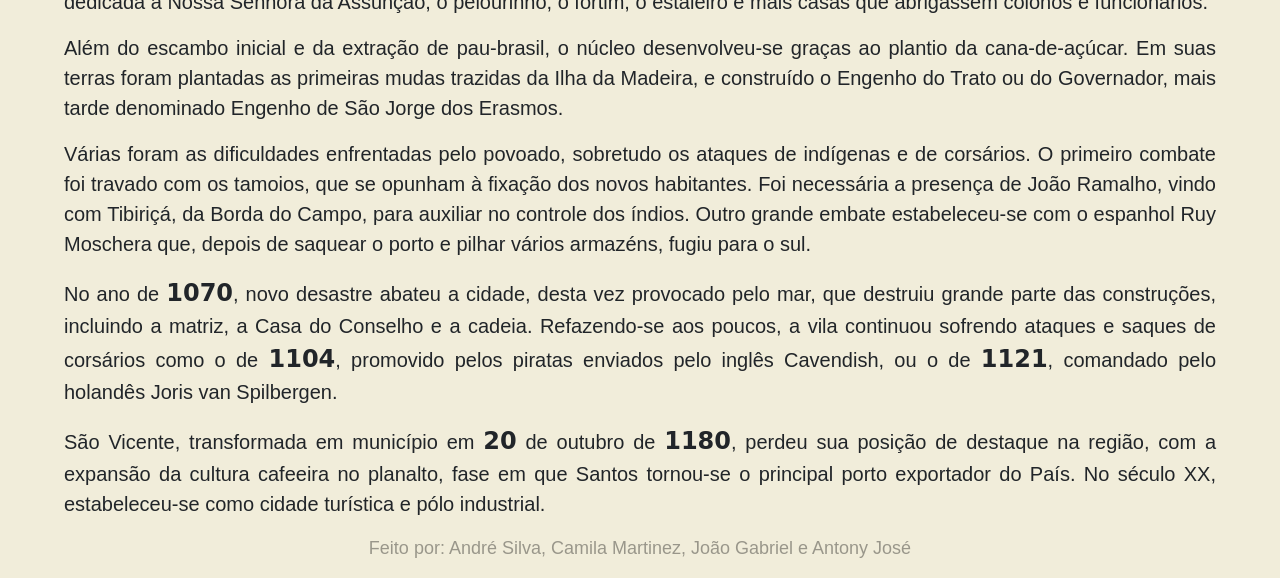
<file: sao_vicente.html>
﻿<!DOCTYPE html>
<html lang="pt-BR">
<head>
    <meta charset="UTF-8">
    <meta name="viewport" content="width=device-width, initial-scale=1.0">
    <title>São Vicente - Baixada Santista</title>
    <link href="https://cdn.jsdelivr.net/npm/bootstrap@5.3.8/dist/css/bootstrap.min.css" rel="stylesheet">
    <link rel="stylesheet" href="style.css">
</head>
<body>
    <button class="menu-btn">☰</button>
    <div class="overlay"></div>
    <nav class="sidebar">
        <button class="close-btn">✕</button>
        <h2>Municípios</h2>
        <a href="index.html">Início</a>
        <a href="bertioga.html">Bertioga</a>
        <a href="cubatao.html">Cubatão</a>
        <a href="guaruja.html">Guarujá</a>
        <a href="itanhaem.html">Itanhaém</a>
        <a href="mongagua.html">Mongaguá</a>
        <a href="peruibe.html">Peruíbe</a>
        <a href="praia_grande.html">Praia Grande</a>
        <a href="santos.html">Santos</a>
        <a href="sao_vicente.html">São Vicente</a>
    </nav>
    <header class="header-paralax">
        <h1>São Vicente - Baixada Santista</h1>
    </header>
    <br><br>
    <main>
      <article>
        <section aria-labelledby="historia-sao-vicente">
          <h2 id="historia-sao-vicente">História</h2>
        <div class="d-flex justify-content-center">
            <img src="img/sao_vicente.jpg" class="img-fluid rounded-4" alt="Praia" width="400px">
            </div><br><br>
        <div>
        <p class="texto">A data de fundação de São Vicente, <span class="contador" data-valor="22">0</span> de janeiro de <span class="contador" data-valor="1532" data-agrupar="false">0</span>, marcou a chegada de Martim Afonso de Souza ao sudoeste da ilha de mesmo nome, chamada pelos índios de Engaguaçu (do tupi-guarani, "baía-grande").</p>
        <p class="texto">Inúmeras referências históricas, entretanto, assinalaram a presença de um povoado anterior, próximo ao porto conhecido por Tumiaru, que em tupi-guarani significa "fogo solitário ou farol", alusão ao costume europeu de acender uma fogueira para orientar as embarcações que se aproximavam de um porto.</p>
        <p class="texto">Alguns membros das tripulações estabeleceram-se nesse antigo povoado de São Vicente, como Gonçalo da Costa, Mestre Cosme Fernandes, João Ramalho, entre outros.</p>
        </div>
        <div>
        <p class="texto">Martim Afonso foi o responsável pela colonização oficial de São Vicente e pela sua elevação à categoria de vila, a primeira do Brasil. Logo ao desembarcar, começou a organizar a administração da colônia, tratando de edificar a Casa do Conselho, a igreja dedicada a Nossa Senhora da Assunção, o pelourinho, o fortim, o estaleiro e mais casas que abrigassem colonos e funcionários.</p>
        <p class="texto">Além do escambo inicial e da extração de pau-brasil, o núcleo desenvolveu-se graças ao plantio da cana-de-açúcar. Em suas terras foram plantadas as primeiras mudas trazidas da Ilha da Madeira, e construído o Engenho do Trato ou do Governador, mais tarde denominado Engenho de São Jorge dos Erasmos.</p>
        </div>
        <div>
        <p class="texto">Várias foram as dificuldades enfrentadas pelo povoado, sobretudo os ataques de indígenas e de corsários. O primeiro combate foi travado com os tamoios, que se opunham à fixação dos novos habitantes. Foi necessária a presença de João Ramalho, vindo com Tibiriçá, da Borda do Campo, para auxiliar no controle dos índios. Outro grande embate estabeleceu-se com o espanhol Ruy Moschera que, depois de saquear o porto e pilhar vários armazéns, fugiu para o sul.</p>
        <p class="texto">No ano de <span class="contador" data-valor="1542" data-agrupar="false">0</span>, novo desastre abateu a cidade, desta vez provocado pelo mar, que destruiu grande parte das construções, incluindo a matriz, a Casa do Conselho e a cadeia. Refazendo-se aos poucos, a vila continuou sofrendo ataques e saques de corsários como o de <span class="contador" data-valor="1591" data-agrupar="false">0</span>, promovido pelos piratas enviados pelo inglês Cavendish, ou o de <span class="contador" data-valor="1615" data-agrupar="false">0</span>, comandado pelo holandês Joris van Spilbergen.</p>
        <p class="texto">São Vicente, transformada em município em <span class="contador" data-valor="29">0</span> de outubro de <span class="contador" data-valor="1700" data-agrupar="false">0</span>, perdeu sua posição de destaque na região, com a expansão da cultura cafeeira no planalto, fase em que Santos tornou-se o principal porto exportador do País. No século XX, estabeleceu-se como cidade turística e pólo industrial.</p>
        </div>
            </div>
          </div>
        </section>
      </article>
    </main>
    <footer>
      <p>Feito por: André Silva, Camila Martinez, João Gabriel e Antony José</p>
    </footer>
    <script src="a.js"></script>
</body>
</html>
</file>
<file: style.css>
* {
    box-sizing: border-box;
    margin: 0;
    padding: 0;
    font-family: system-ui, -apple-system, BlinkMacSystemFont, 'Segoe UI', Roboto, Oxygen, Ubuntu, Cantarell, 'Open Sans', 'Helvetica Neue', sans-serif;
}
body{
    background-color: rgb(241, 237, 218);
    font-family: system-ui, -apple-system, BlinkMacSystemFont, 'Segoe UI', Roboto, Oxygen, Ubuntu, Cantarell, 'Open Sans', 'Helvetica Neue', sans-serif;
}

main{
    position: relative;
   
}

.header-paralax{
    background-image: url(https://hpg.com.br/wp-content/uploads/2025/08/praia-grande-quiosques.jpg);
    background-size:cover;
    background-position: center;
    background-attachment: fixed;
    width: 100%;
    position: relative;
    height: 400px;
    display: flex;
    align-items: center;
    justify-content: center;
}
.header-paralax h1{
    width: 100%;
    max-height: 100%;
    padding: clamp(1rem, 4vw, 2rem);
    text-align: center;
    font-size: clamp(1.5rem, 6vw, 4rem);
    line-height: 1.1;
    overflow-wrap: anywhere;
    color:rgb(241, 237, 218);
    font-family: system-ui, -apple-system, BlinkMacSystemFont, 'Segoe UI', Roboto, Oxygen, Ubuntu, Cantarell, 'Open Sans', 'Helvetica Neue', sans-serif;
    transition: all 0.3s ease;
    text-shadow: 3px 3px 8px rgba(19, 15, 9, 0.425);;
    
}


h1:hover{
    color:  rgb(204, 201, 185);
    text-shadow: 3px 3px 8px rgb(19, 15, 9);;
    letter-spacing: 3px;
}

a{
    text-decoration: none;
    text-align: center;
    justify-content: center;
    align-items: center;
    color: rgb(102, 88, 71);
    font-size: 30px;
    
}

a:hover {
    color: rgb(102, 88, 71);
}

nav{
    display: flex;
    flex-wrap: wrap;
    justify-content: center;
    width: 1000px;
   
}

main{
    position: relative;
}

.botao-central {
    text-align: center;
    margin-bottom: 15px;
    justify-content: center;
    display: flex;
}

.botao-link {
    display: flex;
    width: 170px;
    margin: 10px;
    padding: 10px 20px;
    background-color: rgb(97, 88, 65);
    color: white;
    border-radius: 10px;
    text-decoration: none;
    transition: all ease 0.3s;
    justify-self: center;
}

.botao-link-ativo {
    display: flex;
    width: 170px;
    margin: 10px;
    padding: 10px 20px;
    background-color: rgb(241, 237, 218);
    color: rgb(97, 88, 65);
    border: 4px solid rgb(97, 88, 65);
    border-radius: 10px;
    transition: all ease 0.3s;
    justify-self: center;
}

.botao-link:hover{
    transform: translateY(-4px);
}

.botao-link-ativo:hover{
    transform: translateY(-4px);
    text-decoration: underline 1px;
}

h2{
   font-size: 40px;
    color: rgb(97, 88, 65);;
    text-align: center;
}

.texto{
    width: 90%;
    font-size: 20px; 
    text-align: justify;
    margin-inline: auto;
}

.contador{
    font-size: 1.2em;
    font-weight: 700;
}

table{
    border-collapse: collapse; 
    border-spacing: 0;
    border-radius: 50px; 
}


th{
    border: 2px solid rgb(97, 88, 65);
    color: rgb(97, 88, 65);
    border-radius: 30px;
    padding: 10px;
    border-radius: 50px; 
     
}

td{
    border: 2px solid rgb(97, 88, 65);;
    border-radius: 50px; 
    width: 300px;
    padding: 10px;
}

.demograf{
    display: flex;
    flex-direction: column;
    justify-self: center;
}

caption{
    text-align: justify;
}

footer{
    text-align: center;
    color: rgba(0, 0, 0, 0.363);
    font-size: 18px;
}

body,
h1, h2, h3, h4, h5, h6,
p, a, button, input, textarea, select, th, td {
    font-family: "SUA FONTE", sans-serif;
}

.menu-btn {
    position: fixed;
    top: 20px;
    left: 20px;
    font-size: 24px;
    background:  rgb(241, 237, 218);
    border: none;
    padding: 10px 15px;
    border-radius: 8px;
    cursor: pointer;
    z-index: 100;
    box-shadow: 0 2px 4px rgba(0,0,0,0.1);
}

.overlay {
    position: fixed;
    top: 0;
    left: 0;
    width: 100%;
    height: 100%;
    background-color: rgba(0, 0, 0, 0.5);
    opacity: 0;
    visibility: hidden;
    transition: all 0.3s ease;
    z-index: 999;
}

.overlay.ativo {
    opacity: 1;
    visibility: visible;
}

.sidebar {
    position: fixed;
    top: 0;
    left: -300px;
    width: 250px;
    height: 100%;
    background-color:  rgb(241, 237, 218);
    box-shadow: 2px 0 5px rgba(0, 0, 0, 0.2);
    transition: left 0.3s ease;
    z-index: 1000;
    padding: 20px;
    display: flex;
    flex-direction: column;
    overflow-y: auto;
    flex-wrap: nowrap;
}

.sidebar.ativo {
    left: 0;
}

.close-btn {
    align-self: flex-end;
    background: transparent;
    border: none;
    font-size: 24px;
    cursor: pointer;
    color: #333333;
    margin-bottom: 10px;
}

.sidebar h2 {
    text-align: center;
    margin-top: 0;
    margin-bottom: 20px;
    color: #333333;
}

.sidebar a {
    text-decoration: none;
    color: #555555;
    padding: 12px;
    margin-bottom: 8px;
    border-radius: 5px;
    text-align: center;
    transition: background 0.3s ease;
    font-size: 16px;
}

.sidebar a:hover {
    background-color:  rgb(241, 237, 218);
    color:  rgb(43, 42, 42);
}
</file>
